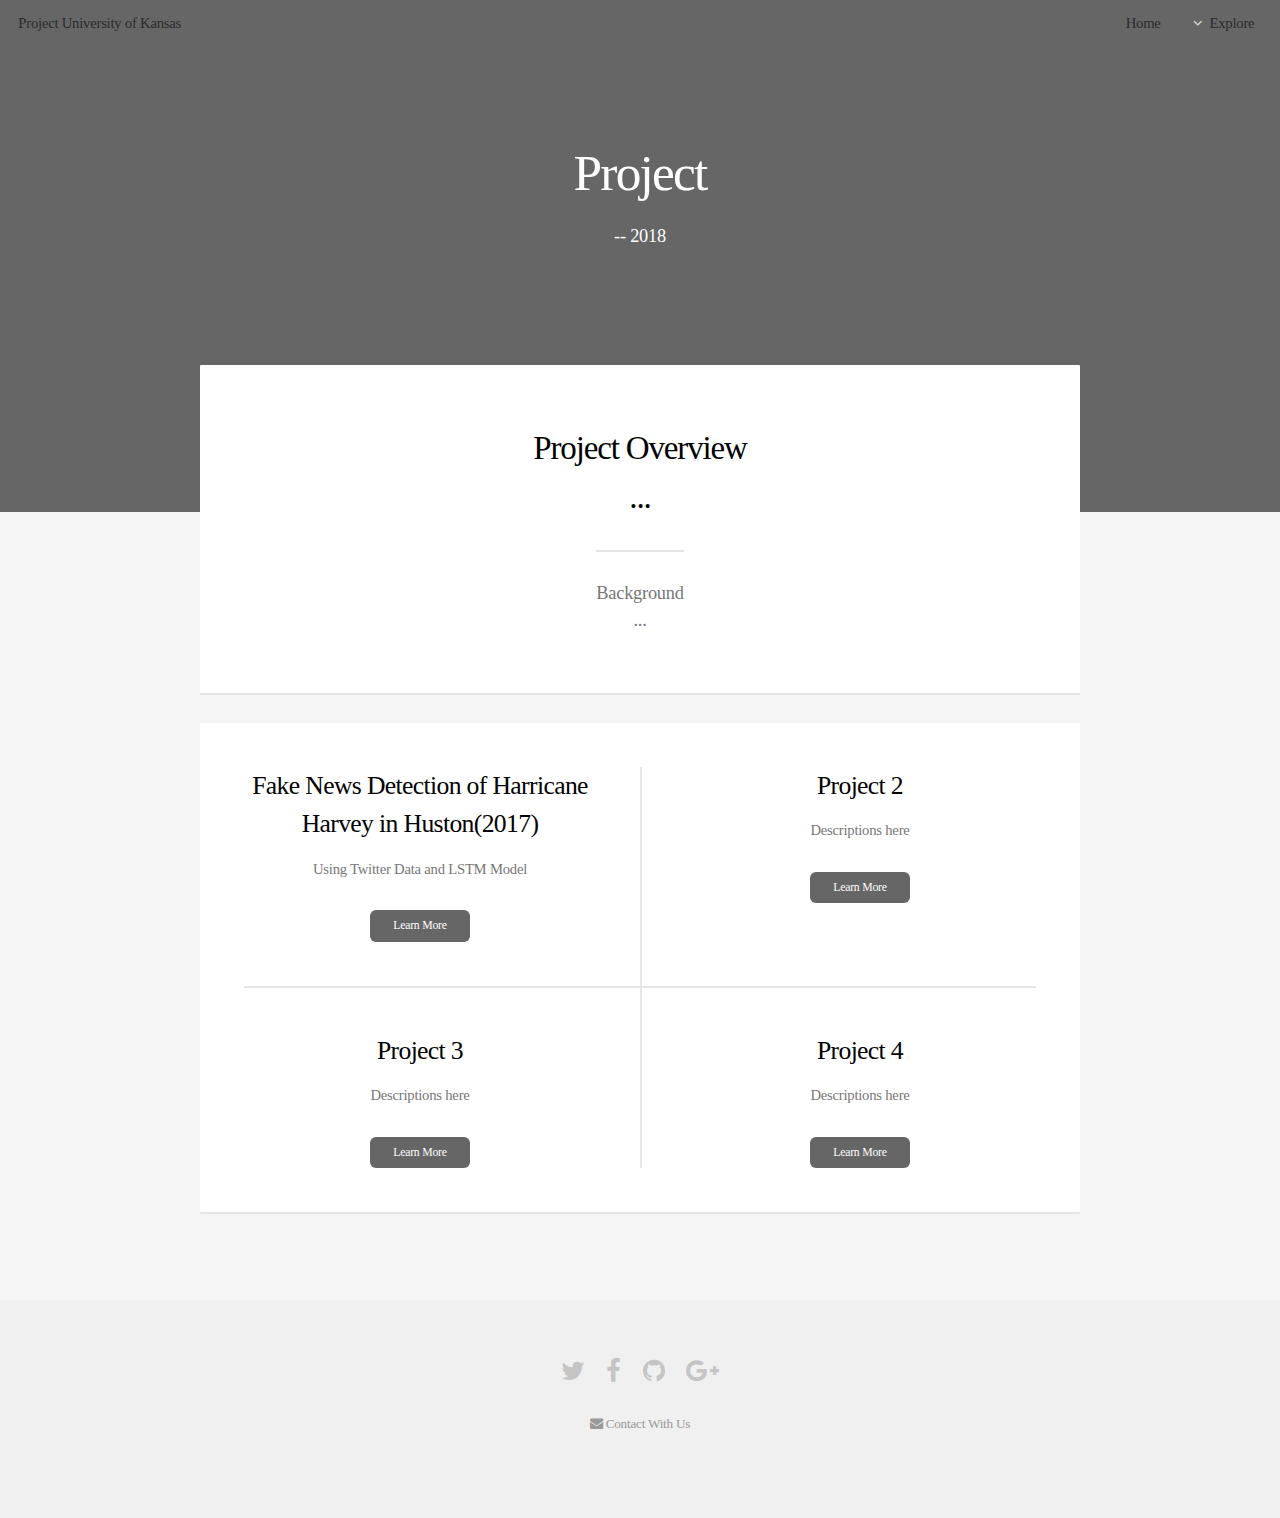
<file: index.html>
<!DOCTYPE HTML>
<!--
	Alpha by HTML5 UP
	html5up.net | @ajlkn
	Free for personal and commercial use under the CCA 3.0 license (html5up.net/license)
-->
<html>
	<head>
		<title>Project Name</title>
		<meta charset="utf-8" />
		<meta name="viewport" content="width=device-width, initial-scale=1, user-scalable=no" />
		<link rel="stylesheet" href="assets/css/main.css" />
		<link rel="icon" href="images/TabIcon.png">
	</head>
	<body class="landing is-preload">
		<div id="page-wrapper">

			<!-- Header -->
				<header id="header" class="alt">
					<h1><a href="index.html">Project</a> University of Kansas</h1>
					<nav id="nav">
						<ul>
							<li><a href="index.html">Home</a></li>
							<li>
								<a href="#" class="icon fa-angle-down">Explore</a>
								<ul>
									<li><a href="index.html">Home</a></li>
									<li><a href="Pages/Data.html">Data</a></li>
									<li><a href="Pages/AbtUs.html">About US</a></li>
									<li>
										<a href="#">Projects</a>
										<ul>
											<li><a href="Pages/FakeNews.html">Fake News Detection</a></li>
											<li><a href="#">Project Two</a></li>
											<li><a href="#">Project Three</a></li>
											<li><a href="#">Project Four</a></li>
										</ul>
									</li>
								</ul>
							</li>
						</ul>
					</nav>
				</header>

			<!-- Banner -->
				<section id="banner">
					<h2>Project</h2>
					<p> -- 2018</p>
					<!--<ul class="actions special"></ul>-->
				</section>

			<!-- Main -->
				<section id="main" class="container">

					<section class="box special">
						<header class="major">
							<h2>Project Overview
							<br />
							...</h2>
							<p>Background<br />
							...</p>
						</header>
					</section>
					<section>
						<!--<style>.embed-container {position: relative; padding-bottom: 80%; height: 0; max-width: 100%;} .embed-container iframe, .embed-container object, .embed-container iframe{position: absolute; top: 0; left: 0; width: 100%; height: 100%;} small{position: absolute; z-index: 40; bottom: 0; margin-bottom: -15px;}</style><div class="embed-container"><iframe width="500" height="400" frameborder="0" scrolling="no" marginheight="0" marginwidth="0" title="Cri" src="//www.arcgis.com/apps/Embed/index.html?webmap=6cce108037834f2d8ea3fc476d182678&extent=-94.3896,28.8616,-88.3471,31.9732&zoom=true&previewImage=false&scale=true&disable_scroll=true&theme=light"></iframe></div>-->
					</section>

					<section class="box special features">
						<div class="features-row">
							<section>
								<!--<a href="Pages/Data.html" class="icon major fa-bolt accent2"><span class="label"></span></a>-->
								<h3>Fake News Detection of Harricane Harvey in Huston(2017)</h3>
								<p>Using Twitter Data and LSTM Model</p>
								<ul class="actions special">
									<li><a href="Pages/FakeNews.html" class="button small">Learn More</a></li>
								</ul>
							</section>
							<section>
								<!--<span class="icon major fa-area-chart accent3"></span>-->
								<h3>Project 2</h3>
								<p>Descriptions here</p>
								<ul class="actions special">
									<li><a href="#" class="button small">Learn More</a></li>
								</ul>
							</section>
						</div>
						<div class="features-row">
							<section>
								<!--<span class="icon major fa-cloud accent4"></span>-->
								<h3>Project 3</h3>
								<p>Descriptions here</p>
								<ul class="actions special">
									<li><a href="#" class="button small">Learn More</a></li>
								</ul>
							</section>
							<section>
								<!--<span class="icon major fa-lock accent5"></span>-->
								<h3>Project 4</h3>
								<p>Descriptions here</p>
								<ul class="actions special">
									<li><a href="#" class="button small">Learn More</a></li>
								</ul>
							</section>
						</div>
					</section>


				</section>


			<!-- Footer -->
				<footer id="footer">
					<ul class="icons">
						<li><a href="#" class="icon fa-twitter"><span class="label">Twitter</span></a></li>
						<li><a href="#" class="icon fa-facebook"><span class="label">Facebook</span></a></li>
						<li><a href="#" class="icon fa-github"><span class="label">Github</span></a></li>
						<li><a href="#" class="icon fa-google-plus"><span class="label">Google+</span></a></li>

					</ul>
					<ul class="copyright">
						<li><a href="mailto:Project@gmail.com" class="icon fa-envelope"> Contact With Us</a></li>
					</ul>
				</footer>

		</div>

		<!-- Scripts -->
			<script src="assets/js/jquery.min.js"></script>
			<script src="assets/js/jquery.dropotron.min.js"></script>
			<script src="assets/js/jquery.scrollex.min.js"></script>
			<script src="assets/js/browser.min.js"></script>
			<script src="assets/js/breakpoints.min.js"></script>
			<script src="assets/js/util.js"></script>
			<script src="assets/js/main.js"></script>

	</body>
</html>
</file>
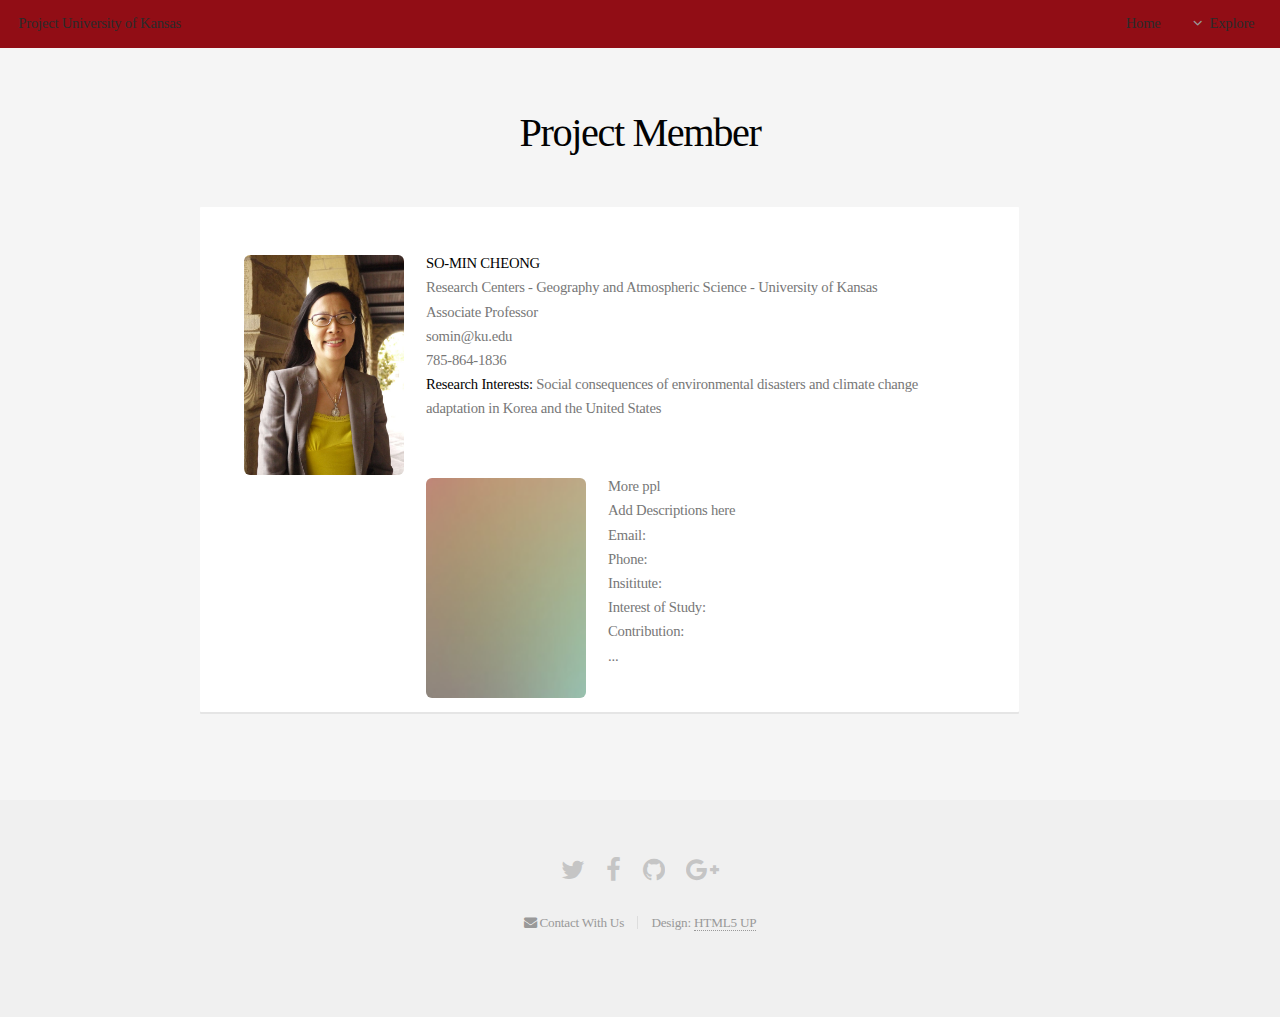
<file: Pages/AbtUs.html>
<!DOCTYPE HTML>
<!--
	Alpha by HTML5 UP
	html5up.net | @ajlkn
	Free for personal and commercial use under the CCA 3.0 license (html5up.net/license)
-->
<html>
	<head>
		<title>About Us</title>
		<meta charset="utf-8" />
		<meta name="viewport" content="width=device-width, initial-scale=1, user-scalable=no" />
		<link rel="stylesheet" href="../assets/css/main.css" />
		<link rel="icon" href="../images/TabIcon.png">

	</head>
	<body class="is-preload">
		<div id="page-wrapper">

			<!-- Header -->
				<header id="header">
					<h1><a href="../index.html">Project</a> University of Kansas</h1>
					<nav id="nav">
						<ul>
							<li><a href="../index.html">Home</a></li>
							<li>
								<a href="#" class="icon fa-angle-down">Explore</a>
								<ul>
									<li><a href="generic.html">Generic</a></li>
									<li><a href="contact.html">Contact</a></li>
									<li><a href="elements.html">Elements</a></li>
									<li>
										<a href="#">Submenu</a>
										<ul>
											<li><a href="#">Option One</a></li>
											<li><a href="#">Option Two</a></li>
											<li><a href="#">Option Three</a></li>
											<li><a href="#">Option Four</a></li>
										</ul>
									</li>
								</ul>
							</li>
						</ul>
					</nav>
				</header>

			<!-- Main -->
				<section id="main" class="container">
					<header>
						<h2>Project Member</h2>
					</header>
					<div class="row">


							<!-- Text -->


					<div class="row">
						<div class="col-12">

							<!-- Table -->

						</div>
					</div>
					<div class="row">
						<div class="col-12">

							<!-- Buttons -->

						</div>
					</div>
					<div class="row">
						<div class="col-12">

							<!-- Form -->


						</div>
					</div>
					<div class="row">
						<div class="col-12">

							<!-- Image -->

							<section class="box">

								<p><span class="image left"><img src="../images/So-Min_Cheong.jpg" width="160" height="220" alt="" /></span><b>SO-MIN CHEONG</b><br />
										Research Centers - Geography and Atmospheric Science - University of Kansas<br />
										Associate Professor<br />
										somin@ku.edu<br />
										785-864-1836<br />
										<strong>Research Interests:</strong> Social consequences of environmental disasters and climate change adaptation in Korea and the United States
									</p><br />
								<p><span class="image left"><img src="../images/pic05.jpg" width="160" height="220" alt="" /></span>More ppl<br />
								Add Descriptions here<br/>
									Email:<br/>
								Phone:<br/>
									Insititute:<br/>
									Interest of Study:<br/>
									Contribution:<br/>
									...<br/>

								</p>
							</section>

						</div>
					</div>
				</section>

			<!-- Footer -->
				<footer id="footer">
					<ul class="icons">
						<li><a href="#" class="icon fa-twitter"><span class="label">Twitter</span></a></li>
						<li><a href="#" class="icon fa-facebook"><span class="label">Facebook</span></a></li>
						<li><a href="#" class="icon fa-github"><span class="label">Github</span></a></li>
						<li><a href="#" class="icon fa-google-plus"><span class="label">Google+</span></a></li>

					</ul>
					<ul class="copyright">
						<li><a href="mailto:Project@gmail.com" class="icon fa-envelope"> Contact With Us</a></li><li>Design: <a href="http://html5up.net">HTML5 UP</a></li>
					</ul>
				</footer>

		</div>

		<!-- Scripts -->
			<script src="../assets/js/jquery.min.js"></script>
			<script src="../assets/js/jquery.dropotron.min.js"></script>
			<script src="../assets/js/jquery.scrollex.min.js"></script>
			<script src="../assets/js/browser.min.js"></script>
			<script src="../assets/js/breakpoints.min.js"></script>
			<script src="../assets/js/util.js"></script>
			<script src="../assets/js/main.js"></script>

	</body>
</html>
</file>
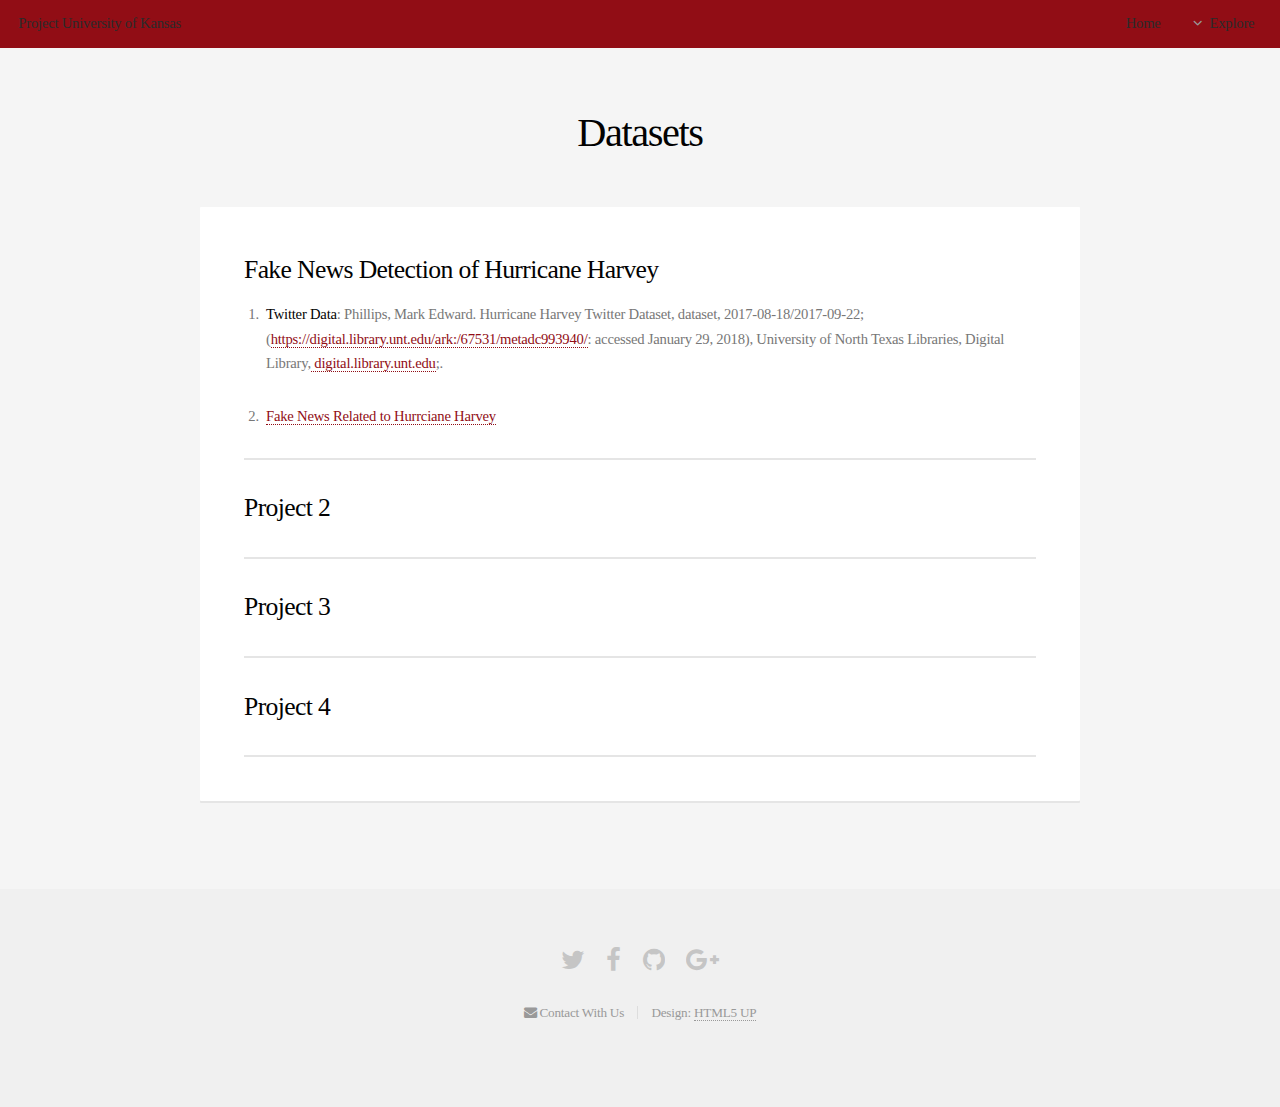
<file: Pages/Data.html>
<!DOCTYPE HTML>
<!--
	Alpha by HTML5 UP
	html5up.net | @ajlkn
	Free for personal and commercial use under the CCA 3.0 license (html5up.net/license)
-->
<html>
	<head>
		<title>Data - </title>
		<meta charset="utf-8" />
		<meta name="viewport" content="width=device-width, initial-scale=1, user-scalable=no" />
		<link rel="stylesheet" href="../assets/css/main.css" />
		<link rel="icon" href="../images/TabIcon.png">
	</head>
	<body class="is-preload">
		<div id="page-wrapper">

			<!-- Header -->
				<header id="header">
					<h1><a href="../index.html">Project</a> University of Kansas</h1>
					<nav id="nav">
						<ul>
							<li><a href="../index.html">Home</a></li>
							<li>
								<a href="#" class="icon fa-angle-down">Explore</a>
								<ul>
									<li><a href="../index.html">Home</a></li>
									<li><a href="Data.html">Data</a></li>
									<li><a href="AbtUs.html">About US</a></li>
									<li>
										<a href="#">Projects</a>
										<ul>
											<li><a href="FakeNews.html">Fake News Detection</a></li>
											<li><a href="#">Project Two</a></li>
											<li><a href="#">Project Three</a></li>
											<li><a href="#">Project Four</a></li>
										</ul>
									</li>
								</ul>
							</li>
						</ul>
					</nav>
				</header>

			<!-- Main -->
				<section id="main" class="container">
					<header>
						<h2>Datasets</h2>
					</header>
					<div class="row">
						<div class="col-12">

							<!-- Text -->
								<section class="box">

									<h3>Fake News Detection of Hurricane Harvey</h3>
									<ol>
										<li><p><b>Twitter Data</b>: Phillips, Mark Edward. Hurricane Harvey Twitter Dataset, dataset, 2017-08-18/2017-09-22; (<a href="https://digital.library.unt.edu/ark:/67531/metadc993940/">https://digital.library.unt.edu/ark:/67531/metadc993940/</a>: accessed January 29, 2018), University of North Texas Libraries, Digital Library,<a href="https://digital.library.unt.edu/"> digital.library.unt.edu</a>;.</p></li>
										<li><p><a href="https://drive.google.com/file/d/1szwAP8ItGNXWr5oo7ewZ8WnB5rSiiazW/view?usp=sharing"> Fake News Related to Hurrciane Harvey</a></p></li>
									</ol>

									<hr />

									<header>
										<h3>Project 2</h3>
									</header>
									<hr />

									<header>
										<h3>Project 3</h3>
									</header>

									<hr />

									<h3>Project 4</h3>

									<hr />


								</section>

						</div>
					</div>

					<div class="row">
						<div class="col-12">

							<!-- Table -->

						</div>
					</div>
					<div class="row">
						<div class="col-12">

							<!-- Buttons -->

						</div>
					</div>
					<div class="row">
						<div class="col-12">

							<!-- Form -->


						</div>
					</div>
					<div class="row">
						<div class="col-12">

							<!-- Image -->


						</div>
					</div>
				</section>

			<!-- Footer -->
				<footer id="footer">
					<ul class="icons">
						<li><a href="#" class="icon fa-twitter"><span class="label">Twitter</span></a></li>
						<li><a href="#" class="icon fa-facebook"><span class="label">Facebook</span></a></li>
						<li><a href="#" class="icon fa-github"><span class="label">Github</span></a></li>
						<li><a href="#" class="icon fa-google-plus"><span class="label">Google+</span></a></li>
					</ul>
					<ul class="copyright">
						<li><a href="mailto:Project@gmail.com" class="icon fa-envelope"> Contact With Us</a></li><li>Design: <a href="http://html5up.net">HTML5 UP</a></li>
					</ul>
				</footer>

		</div>

		<!-- Scripts -->
			<script src="../assets/js/jquery.min.js"></script>
			<script src="../assets/js/jquery.dropotron.min.js"></script>
			<script src="../assets/js/jquery.scrollex.min.js"></script>
			<script src="../assets/js/browser.min.js"></script>
			<script src="../assets/js/breakpoints.min.js"></script>
			<script src="../assets/js/util.js"></script>
			<script src="../assets/js/main.js"></script>

	</body>
</html>
</file>
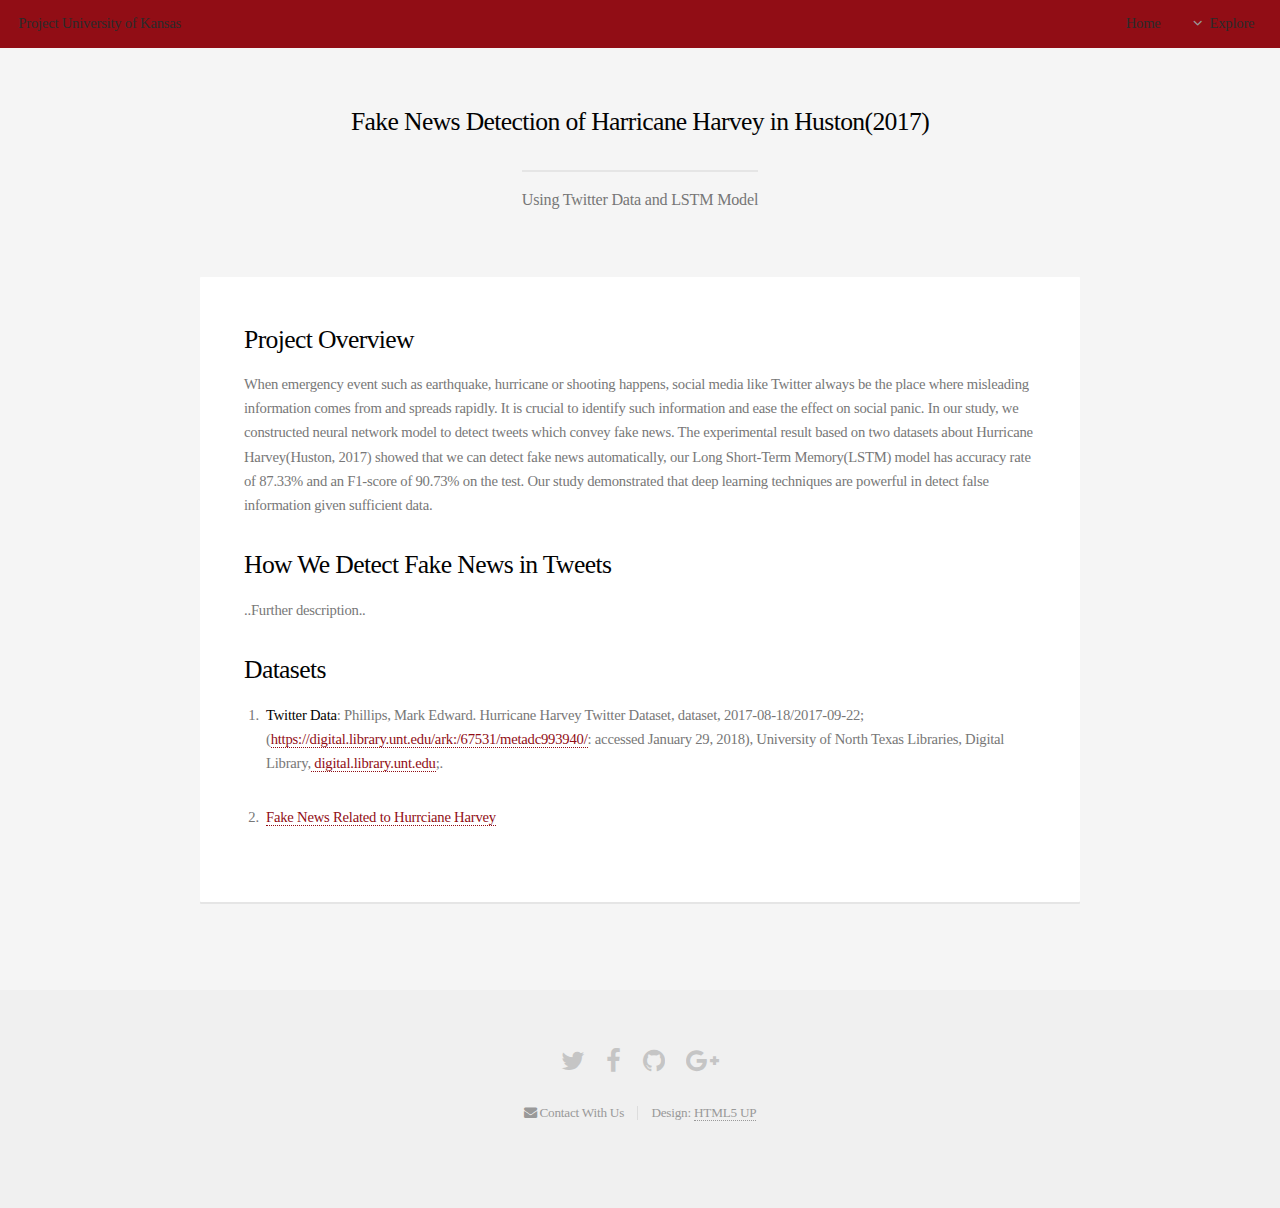
<file: Pages/FakeNews.html>
<!DOCTYPE HTML>
<!--
	Alpha by HTML5 UP
	html5up.net | @ajlkn
	Free for personal and commercial use under the CCA 3.0 license (html5up.net/license)
-->
<html>
	<head>
		<title>Fake News Detection</title>
		<meta charset="utf-8" />
		<meta name="viewport" content="width=device-width, initial-scale=1, user-scalable=no" />
		<link rel="stylesheet" href="../assets/css/main.css" />
		<link rel="icon" href="../images/TabIcon.png">

	</head>
	<body class="is-preload">
		<div id="page-wrapper">

			<!-- Header -->
				<header id="header">
					<h1><a href="../index.html">Project</a> University of Kansas</h1>
					<nav id="nav">
						<ul>
							<li><a href="../index.html">Home</a></li>
							<li>
								<a href="#" class="icon fa-angle-down">Explore</a>
								<ul>
									<li><a href="index.html">Home</a></li>
									<li><a href="Data.html">Data</a></li>
									<li><a href="AbtUs.html">About US</a></li>
									<li>
										<a href="#">Projects</a>
										<ul>
											<li><a href="FakeNews.html">Fake News Detection</a></li>
											<li><a href="#">Project Two</a></li>
											<li><a href="#">Project Three</a></li>
											<li><a href="#">Project Four</a></li>
										</ul>
									</li>
								</ul>
							</li>
						</ul>
					</nav>
				</header>

			<!-- Main -->
				<section id="main" class="container">
					<header>
						<h3>Fake News Detection of Harricane Harvey in Huston(2017)</h3>
						<p>Using Twitter Data and LSTM Model</p>
					</header>
					<div class="box">
						<!--/<span class="image featured"><img src="images/pic01.jpg" alt="" /></span>-->

						<h3>Project Overview</h3>
						<p>When emergency event such as earthquake, hurricane or shooting happens, social media like Twitter always be the place where misleading information comes from and spreads rapidly. It is crucial to identify such information and ease the effect on social panic. In our study, we constructed neural network model to detect tweets which convey fake news. The experimental result based on two datasets about Hurricane Harvey(Huston, 2017) showed that we can detect fake news automatically, our Long Short-Term Memory(LSTM) model has accuracy rate of 87.33% and an F1-score of 90.73% on the test. Our study demonstrated that deep learning techniques are powerful in detect false information given sufficient data.</p>

						<div class="row">
							<div class="row-6 row-12-mobilep">
								<h3>How We Detect Fake News in Tweets</h3>
								<p>..Further description..</p>
							</div>
							<div class="row-6 row-12-mobilep">
								<h3>Datasets</h3>

								<ol>
										<li><p><b>Twitter Data</b>: Phillips, Mark Edward. Hurricane Harvey Twitter Dataset, dataset, 2017-08-18/2017-09-22; (<a href="https://digital.library.unt.edu/ark:/67531/metadc993940/">https://digital.library.unt.edu/ark:/67531/metadc993940/</a>: accessed January 29, 2018), University of North Texas Libraries, Digital Library,<a href="https://digital.library.unt.edu/"> digital.library.unt.edu</a>;.</p></li>
										<li><p><a href="https://drive.google.com/file/d/1szwAP8ItGNXWr5oo7ewZ8WnB5rSiiazW/view?usp=sharing"> Fake News Related to Hurrciane Harvey</a></p></li>
									</ol>

							</div>
						</div>
					</div>
				</section>

			<!-- Footer -->
				<footer id="footer">
					<ul class="icons">
						<li><a href="#" class="icon fa-twitter"><span class="label">Twitter</span></a></li>
						<li><a href="#" class="icon fa-facebook"><span class="label">Facebook</span></a></li>
						<li><a href="#" class="icon fa-github"><span class="label">Github</span></a></li>
						<li><a href="#" class="icon fa-google-plus"><span class="label">Google+</span></a></li>

					</ul>
					<ul class="copyright">
						<li><a href="mailto:Project@gmail.com" class="icon fa-envelope"> Contact With Us</a></li><li>Design: <a href="http://html5up.net">HTML5 UP</a></li>
					</ul>
				</footer>

		</div>

		<!-- Scripts -->
			<script src="../assets/js/jquery.min.js"></script>
			<script src="../assets/js/jquery.dropotron.min.js"></script>
			<script src="../assets/js/jquery.scrollex.min.js"></script>
			<script src="../assets/js/browser.min.js"></script>
			<script src="../assets/js/breakpoints.min.js"></script>
			<script src="../assets/js/util.js"></script>
			<script src="../assets/js/main.js"></script>


	</body>
</html>
</file>
<file: assets/css/main.css>
@import url("font-awesome.min.css");
@import url("https://fonts.googleapis.com/css?family=Source+Sans+Pro:300,400,300italic,400italic");

/*
	Alpha by HTML5 UP
	html5up.net | @ajlkn
	Free for personal and commercial use under the CCA 3.0 license (html5up.net/license)
*/

/* Reset */

/* Based on meyerweb.com/eric/tools/css/reset (v2.0 | 20110126 | License: public domain) */

	html, body, div, span, applet, object,
	iframe, h1, h2, h3, h4, h5, h6, p, blockquote,
	pre, a, abbr, acronym, address, big, cite,
	code, del, dfn, em, img, ins, kbd, q, s, samp,
	small, strike, strong, sub, sup, tt, var, b,
	u, i, center, dl, dt, dd, ol, ul, li, fieldset,
	form, label, legend, table, caption, tbody,
	tfoot, thead, tr, th, td, article, aside,
	canvas, details, embed, figure, figcaption,
	footer, header, hgroup, menu, nav, output, ruby,
	section, summary, time, mark, audio, video {
		margin: 0;
		padding: 0;
		border: 0;
		font-size: 100%;
		font: inherit;
		vertical-align: baseline;
	}

	article, aside, details, figcaption, figure,
	footer, header, hgroup, menu, nav, section {
		display: block;
	}

	body {
		line-height: 1;
	}

	ol, ul {
		list-style: none;
	}

	blockquote, q {
		quotes: none;
	}

		blockquote:before, blockquote:after, q:before, q:after {
			content: '';
			content: none;
		}

	table {
		border-collapse: collapse;
		border-spacing: 0;
	}

	body {
		-webkit-text-size-adjust: none;
	}

	mark {
		background-color: transparent;
		color: inherit;
	}

	input::-moz-focus-inner {
		border: 0;
		padding: 0;
	}

	input, select, textarea {
		-moz-appearance: none;
		-webkit-appearance: none;
		-ms-appearance: none;
		appearance: none;
	}

/* Basic */

	@-ms-viewport {
		width: device-width;
	}

	body {
		-ms-overflow-style: scrollbar;
	}

	@media screen and (max-width: 480px) {

		html, body {
			min-width: 320px;
		}

	}

	html {
		box-sizing: border-box;
	}

	*, *:before, *:after {
		box-sizing: inherit;
	}

	body {
		background: #f5f5f5;
	}

	body, input, select, textarea {
		color: #777;
		font-family: Serif, "Source Sans Pro", sans-serif;
		font-size: 16pt;
		font-weight: 300;
		line-height: 1.65em;
		letter-spacing: -0.015em;
	}

	a {
		-moz-transition: color 0.2s ease-in-out, border-bottom-color 0.2s ease-in-out;
		-webkit-transition: color 0.2s ease-in-out, border-bottom-color 0.2s ease-in-out;
		-ms-transition: color 0.2s ease-in-out, border-bottom-color 0.2s ease-in-out;
		transition: color 0.2s ease-in-out, border-bottom-color 0.2s ease-in-out;
		border-bottom: dotted 1px;
		color: #910d15;
		text-decoration: none;
	}

		a:hover {
			border-bottom-color: transparent;
		}

	strong, b {
		color: #020202;
		font-weight: 400;
	}

	em, i {
		font-style: italic;
	}

	p {
		margin: 0 0 2em 0;
	}

	h1, h2, h3, h4, h5, h6 {
		color: #020202;
		font-weight: 300;
		line-height: 1em;
		margin: 0 0 0.5em 0;
	}

		h1 a, h2 a, h3 a, h4 a, h5 a, h6 a {
			color: inherit;
			text-decoration: none;
		}

	h2 {
		font-size: 2.25em;
		line-height: 1.5em;
		letter-spacing: -0.035em;
	}

	h3 {
		font-size: 1.75em;
		line-height: 1.5em;
		letter-spacing: -0.025em;
	}

	h4 {
		font-size: 1.1em;
		line-height: 1.5em;
		letter-spacing: 0;
	}

	h5 {
		font-size: 0.9em;
		line-height: 1.5em;
		letter-spacing: 0;
	}

	h6 {
		font-size: 0.7em;
		line-height: 1.5em;
		letter-spacing: 0;
	}

	sub {
		font-size: 0.8em;
		position: relative;
		top: 0.5em;
	}

	sup {
		font-size: 0.8em;
		position: relative;
		top: -0.5em;
	}

	hr {
		border: 0;
		border-bottom: solid 2px #e5e5e5;
		margin: 2em 0;
	}

		hr.major {
			margin: 3em 0;
		}

	blockquote {
		border-left: solid 4px #e5e5e5;
		font-style: italic;
		margin: 0 0 2em 0;
		padding: 0.5em 0 0.5em 2em;
	}

	pre {
		-webkit-overflow-scrolling: touch;
		background: #f8f8f8;
		border-radius: 6px;
		border: solid 1px #e5e5e5;
		font-family: monospace;
		font-size: 0.9em;
		line-height: 1.75em;
		margin: 0 0 2em 0;
		overflow-x: auto;
		padding: 1em 1.5em;
	}

	code {
		background: #f8f8f8;
		border-radius: 6px;
		border: solid 1px #e5e5e5;
		font-family: monospace;
		font-size: 0.9em;
		margin: 0 0.25em;
		padding: 0.25em 0.65em;
	}

	.align-left {
		text-align: left;
	}

	.align-center {
		text-align: center;
	}

	.align-right {
		text-align: right;
	}

/* Row */

	.row {
		display: flex;
		flex-wrap: wrap;
		box-sizing: border-box;
		align-items: stretch;
	}

		.row > * {
			box-sizing: border-box;
		}

		.row.gtr-uniform > * > :last-child {
			margin-bottom: 0;
		}

		.row.aln-left {
			justify-content: flex-start;
		}

		.row.aln-center {
			justify-content: center;
		}

		.row.aln-right {
			justify-content: flex-end;
		}

		.row.aln-top {
			align-items: flex-start;
		}

		.row.aln-middle {
			align-items: center;
		}

		.row.aln-bottom {
			align-items: flex-end;
		}

		.row > .imp {
			order: -1;
		}

		.row > .col-1 {
			width: 8.3333333333%;
		}

		.row > .off-1 {
			margin-left: 8.3333333333%;
		}

		.row > .col-2 {
			width: 16.6666666667%;
		}

		.row > .off-2 {
			margin-left: 16.6666666667%;
		}

		.row > .col-3 {
			width: 25%;
		}

		.row > .off-3 {
			margin-left: 25%;
		}

		.row > .col-4 {
			width: 33.3333333333%;
		}

		.row > .off-4 {
			margin-left: 33.3333333333%;
		}

		.row > .col-5 {
			width: 41.6666666667%;
		}

		.row > .off-5 {
			margin-left: 41.6666666667%;
		}

		.row > .col-6 {
			width: 50%;
		}

		.row > .off-6 {
			margin-left: 50%;
		}

		.row > .col-7 {
			width: 58.3333333333%;
		}

		.row > .off-7 {
			margin-left: 58.3333333333%;
		}

		.row > .col-8 {
			width: 66.6666666667%;
		}

		.row > .off-8 {
			margin-left: 66.6666666667%;
		}

		.row > .col-9 {
			width: 75%;
		}

		.row > .off-9 {
			margin-left: 75%;
		}

		.row > .col-10 {
			width: 83.3333333333%;
		}

		.row > .off-10 {
			margin-left: 83.3333333333%;
		}

		.row > .col-11 {
			width: 91.6666666667%;
		}

		.row > .off-11 {
			margin-left: 91.6666666667%;
		}

		.row > .col-12 {
			width: 100%;
		}

		.row > .off-12 {
			margin-left: 100%;
		}

		.row.gtr-0 {
			margin-top: 0;
			margin-left: 0em;
		}

			.row.gtr-0 > * {
				padding: 0 0 0 0em;
			}

			.row.gtr-0.gtr-uniform {
				margin-top: 0em;
			}

				.row.gtr-0.gtr-uniform > * {
					padding-top: 0em;
				}

		.row.gtr-25 {
			margin-top: 0;
			margin-left: -0.5em;
		}

			.row.gtr-25 > * {
				padding: 0 0 0 0.5em;
			}

			.row.gtr-25.gtr-uniform {
				margin-top: -0.5em;
			}

				.row.gtr-25.gtr-uniform > * {
					padding-top: 0.5em;
				}

		.row.gtr-50 {
			margin-top: 0;
			margin-left: -1em;
		}

			.row.gtr-50 > * {
				padding: 0 0 0 1em;
			}

			.row.gtr-50.gtr-uniform {
				margin-top: -1em;
			}

				.row.gtr-50.gtr-uniform > * {
					padding-top: 1em;
				}

		.row {
			margin-top: 0;
			margin-left: -2em;
		}

			.row > * {
				padding: 0 0 0 2em;
			}

			.row.gtr-uniform {
				margin-top: -2em;
			}

				.row.gtr-uniform > * {
					padding-top: 2em;
				}

		.row.gtr-150 {
			margin-top: 0;
			margin-left: -3em;
		}

			.row.gtr-150 > * {
				padding: 0 0 0 3em;
			}

			.row.gtr-150.gtr-uniform {
				margin-top: -3em;
			}

				.row.gtr-150.gtr-uniform > * {
					padding-top: 3em;
				}

		.row.gtr-200 {
			margin-top: 0;
			margin-left: -4em;
		}

			.row.gtr-200 > * {
				padding: 0 0 0 4em;
			}

			.row.gtr-200.gtr-uniform {
				margin-top: -4em;
			}

				.row.gtr-200.gtr-uniform > * {
					padding-top: 4em;
				}

		@media screen and (max-width: 1680px) {

			.row {
				display: flex;
				flex-wrap: wrap;
				box-sizing: border-box;
				align-items: stretch;
			}

				.row > * {
					box-sizing: border-box;
				}

				.row.gtr-uniform > * > :last-child {
					margin-bottom: 0;
				}

				.row.aln-left {
					justify-content: flex-start;
				}

				.row.aln-center {
					justify-content: center;
				}

				.row.aln-right {
					justify-content: flex-end;
				}

				.row.aln-top {
					align-items: flex-start;
				}

				.row.aln-middle {
					align-items: center;
				}

				.row.aln-bottom {
					align-items: flex-end;
				}

				.row > .imp-wide {
					order: -1;
				}

				.row > .col-1-wide {
					width: 8.3333333333%;
				}

				.row > .off-1-wide {
					margin-left: 8.3333333333%;
				}

				.row > .col-2-wide {
					width: 16.6666666667%;
				}

				.row > .off-2-wide {
					margin-left: 16.6666666667%;
				}

				.row > .col-3-wide {
					width: 25%;
				}

				.row > .off-3-wide {
					margin-left: 25%;
				}

				.row > .col-4-wide {
					width: 33.3333333333%;
				}

				.row > .off-4-wide {
					margin-left: 33.3333333333%;
				}

				.row > .col-5-wide {
					width: 41.6666666667%;
				}

				.row > .off-5-wide {
					margin-left: 41.6666666667%;
				}

				.row > .col-6-wide {
					width: 50%;
				}

				.row > .off-6-wide {
					margin-left: 50%;
				}

				.row > .col-7-wide {
					width: 58.3333333333%;
				}

				.row > .off-7-wide {
					margin-left: 58.3333333333%;
				}

				.row > .col-8-wide {
					width: 66.6666666667%;
				}

				.row > .off-8-wide {
					margin-left: 66.6666666667%;
				}

				.row > .col-9-wide {
					width: 75%;
				}

				.row > .off-9-wide {
					margin-left: 75%;
				}

				.row > .col-10-wide {
					width: 83.3333333333%;
				}

				.row > .off-10-wide {
					margin-left: 83.3333333333%;
				}

				.row > .col-11-wide {
					width: 91.6666666667%;
				}

				.row > .off-11-wide {
					margin-left: 91.6666666667%;
				}

				.row > .col-12-wide {
					width: 100%;
				}

				.row > .off-12-wide {
					margin-left: 100%;
				}

				.row.gtr-0 {
					margin-top: 0;
					margin-left: 0em;
				}

					.row.gtr-0 > * {
						padding: 0 0 0 0em;
					}

					.row.gtr-0.gtr-uniform {
						margin-top: 0em;
					}

						.row.gtr-0.gtr-uniform > * {
							padding-top: 0em;
						}

				.row.gtr-25 {
					margin-top: 0;
					margin-left: -0.5em;
				}

					.row.gtr-25 > * {
						padding: 0 0 0 0.5em;
					}

					.row.gtr-25.gtr-uniform {
						margin-top: -0.5em;
					}

						.row.gtr-25.gtr-uniform > * {
							padding-top: 0.5em;
						}

				.row.gtr-50 {
					margin-top: 0;
					margin-left: -1em;
				}

					.row.gtr-50 > * {
						padding: 0 0 0 1em;
					}

					.row.gtr-50.gtr-uniform {
						margin-top: -1em;
					}

						.row.gtr-50.gtr-uniform > * {
							padding-top: 1em;
						}

				.row {
					margin-top: 0;
					margin-left: -2em;
				}

					.row > * {
						padding: 0 0 0 2em;
					}

					.row.gtr-uniform {
						margin-top: -2em;
					}

						.row.gtr-uniform > * {
							padding-top: 2em;
						}

				.row.gtr-150 {
					margin-top: 0;
					margin-left: -3em;
				}

					.row.gtr-150 > * {
						padding: 0 0 0 3em;
					}

					.row.gtr-150.gtr-uniform {
						margin-top: -3em;
					}

						.row.gtr-150.gtr-uniform > * {
							padding-top: 3em;
						}

				.row.gtr-200 {
					margin-top: 0;
					margin-left: -4em;
				}

					.row.gtr-200 > * {
						padding: 0 0 0 4em;
					}

					.row.gtr-200.gtr-uniform {
						margin-top: -4em;
					}

						.row.gtr-200.gtr-uniform > * {
							padding-top: 4em;
						}

		}

		@media screen and (max-width: 1280px) {

			.row {
				display: flex;
				flex-wrap: wrap;
				box-sizing: border-box;
				align-items: stretch;
			}

				.row > * {
					box-sizing: border-box;
				}

				.row.gtr-uniform > * > :last-child {
					margin-bottom: 0;
				}

				.row.aln-left {
					justify-content: flex-start;
				}

				.row.aln-center {
					justify-content: center;
				}

				.row.aln-right {
					justify-content: flex-end;
				}

				.row.aln-top {
					align-items: flex-start;
				}

				.row.aln-middle {
					align-items: center;
				}

				.row.aln-bottom {
					align-items: flex-end;
				}

				.row > .imp-normal {
					order: -1;
				}

				.row > .col-1-normal {
					width: 8.3333333333%;
				}

				.row > .off-1-normal {
					margin-left: 8.3333333333%;
				}

				.row > .col-2-normal {
					width: 16.6666666667%;
				}

				.row > .off-2-normal {
					margin-left: 16.6666666667%;
				}

				.row > .col-3-normal {
					width: 25%;
				}

				.row > .off-3-normal {
					margin-left: 25%;
				}

				.row > .col-4-normal {
					width: 33.3333333333%;
				}

				.row > .off-4-normal {
					margin-left: 33.3333333333%;
				}

				.row > .col-5-normal {
					width: 41.6666666667%;
				}

				.row > .off-5-normal {
					margin-left: 41.6666666667%;
				}

				.row > .col-6-normal {
					width: 50%;
				}

				.row > .off-6-normal {
					margin-left: 50%;
				}

				.row > .col-7-normal {
					width: 58.3333333333%;
				}

				.row > .off-7-normal {
					margin-left: 58.3333333333%;
				}

				.row > .col-8-normal {
					width: 66.6666666667%;
				}

				.row > .off-8-normal {
					margin-left: 66.6666666667%;
				}

				.row > .col-9-normal {
					width: 75%;
				}

				.row > .off-9-normal {
					margin-left: 75%;
				}

				.row > .col-10-normal {
					width: 83.3333333333%;
				}

				.row > .off-10-normal {
					margin-left: 83.3333333333%;
				}

				.row > .col-11-normal {
					width: 91.6666666667%;
				}

				.row > .off-11-normal {
					margin-left: 91.6666666667%;
				}

				.row > .col-12-normal {
					width: 100%;
				}

				.row > .off-12-normal {
					margin-left: 100%;
				}

				.row.gtr-0 {
					margin-top: 0;
					margin-left: 0em;
				}

					.row.gtr-0 > * {
						padding: 0 0 0 0em;
					}

					.row.gtr-0.gtr-uniform {
						margin-top: 0em;
					}

						.row.gtr-0.gtr-uniform > * {
							padding-top: 0em;
						}

				.row.gtr-25 {
					margin-top: 0;
					margin-left: -0.5em;
				}

					.row.gtr-25 > * {
						padding: 0 0 0 0.5em;
					}

					.row.gtr-25.gtr-uniform {
						margin-top: -0.5em;
					}

						.row.gtr-25.gtr-uniform > * {
							padding-top: 0.5em;
						}

				.row.gtr-50 {
					margin-top: 0;
					margin-left: -1em;
				}

					.row.gtr-50 > * {
						padding: 0 0 0 1em;
					}

					.row.gtr-50.gtr-uniform {
						margin-top: -1em;
					}

						.row.gtr-50.gtr-uniform > * {
							padding-top: 1em;
						}

				.row {
					margin-top: 0;
					margin-left: -2em;
				}

					.row > * {
						padding: 0 0 0 2em;
					}

					.row.gtr-uniform {
						margin-top: -2em;
					}

						.row.gtr-uniform > * {
							padding-top: 2em;
						}

				.row.gtr-150 {
					margin-top: 0;
					margin-left: -3em;
				}

					.row.gtr-150 > * {
						padding: 0 0 0 3em;
					}

					.row.gtr-150.gtr-uniform {
						margin-top: -3em;
					}

						.row.gtr-150.gtr-uniform > * {
							padding-top: 3em;
						}

				.row.gtr-200 {
					margin-top: 0;
					margin-left: -4em;
				}

					.row.gtr-200 > * {
						padding: 0 0 0 4em;
					}

					.row.gtr-200.gtr-uniform {
						margin-top: -4em;
					}

						.row.gtr-200.gtr-uniform > * {
							padding-top: 4em;
						}

		}

		@media screen and (max-width: 980px) {

			.row {
				display: flex;
				flex-wrap: wrap;
				box-sizing: border-box;
				align-items: stretch;
			}

				.row > * {
					box-sizing: border-box;
				}

				.row.gtr-uniform > * > :last-child {
					margin-bottom: 0;
				}

				.row.aln-left {
					justify-content: flex-start;
				}

				.row.aln-center {
					justify-content: center;
				}

				.row.aln-right {
					justify-content: flex-end;
				}

				.row.aln-top {
					align-items: flex-start;
				}

				.row.aln-middle {
					align-items: center;
				}

				.row.aln-bottom {
					align-items: flex-end;
				}

				.row > .imp-narrow {
					order: -1;
				}

				.row > .col-1-narrow {
					width: 8.3333333333%;
				}

				.row > .off-1-narrow {
					margin-left: 8.3333333333%;
				}

				.row > .col-2-narrow {
					width: 16.6666666667%;
				}

				.row > .off-2-narrow {
					margin-left: 16.6666666667%;
				}

				.row > .col-3-narrow {
					width: 25%;
				}

				.row > .off-3-narrow {
					margin-left: 25%;
				}

				.row > .col-4-narrow {
					width: 33.3333333333%;
				}

				.row > .off-4-narrow {
					margin-left: 33.3333333333%;
				}

				.row > .col-5-narrow {
					width: 41.6666666667%;
				}

				.row > .off-5-narrow {
					margin-left: 41.6666666667%;
				}

				.row > .col-6-narrow {
					width: 50%;
				}

				.row > .off-6-narrow {
					margin-left: 50%;
				}

				.row > .col-7-narrow {
					width: 58.3333333333%;
				}

				.row > .off-7-narrow {
					margin-left: 58.3333333333%;
				}

				.row > .col-8-narrow {
					width: 66.6666666667%;
				}

				.row > .off-8-narrow {
					margin-left: 66.6666666667%;
				}

				.row > .col-9-narrow {
					width: 75%;
				}

				.row > .off-9-narrow {
					margin-left: 75%;
				}

				.row > .col-10-narrow {
					width: 83.3333333333%;
				}

				.row > .off-10-narrow {
					margin-left: 83.3333333333%;
				}

				.row > .col-11-narrow {
					width: 91.6666666667%;
				}

				.row > .off-11-narrow {
					margin-left: 91.6666666667%;
				}

				.row > .col-12-narrow {
					width: 100%;
				}

				.row > .off-12-narrow {
					margin-left: 100%;
				}

				.row.gtr-0 {
					margin-top: 0;
					margin-left: 0em;
				}

					.row.gtr-0 > * {
						padding: 0 0 0 0em;
					}

					.row.gtr-0.gtr-uniform {
						margin-top: 0em;
					}

						.row.gtr-0.gtr-uniform > * {
							padding-top: 0em;
						}

				.row.gtr-25 {
					margin-top: 0;
					margin-left: -0.5em;
				}

					.row.gtr-25 > * {
						padding: 0 0 0 0.5em;
					}

					.row.gtr-25.gtr-uniform {
						margin-top: -0.5em;
					}

						.row.gtr-25.gtr-uniform > * {
							padding-top: 0.5em;
						}

				.row.gtr-50 {
					margin-top: 0;
					margin-left: -1em;
				}

					.row.gtr-50 > * {
						padding: 0 0 0 1em;
					}

					.row.gtr-50.gtr-uniform {
						margin-top: -1em;
					}

						.row.gtr-50.gtr-uniform > * {
							padding-top: 1em;
						}

				.row {
					margin-top: 0;
					margin-left: -2em;
				}

					.row > * {
						padding: 0 0 0 2em;
					}

					.row.gtr-uniform {
						margin-top: -2em;
					}

						.row.gtr-uniform > * {
							padding-top: 2em;
						}

				.row.gtr-150 {
					margin-top: 0;
					margin-left: -3em;
				}

					.row.gtr-150 > * {
						padding: 0 0 0 3em;
					}

					.row.gtr-150.gtr-uniform {
						margin-top: -3em;
					}

						.row.gtr-150.gtr-uniform > * {
							padding-top: 3em;
						}

				.row.gtr-200 {
					margin-top: 0;
					margin-left: -4em;
				}

					.row.gtr-200 > * {
						padding: 0 0 0 4em;
					}

					.row.gtr-200.gtr-uniform {
						margin-top: -4em;
					}

						.row.gtr-200.gtr-uniform > * {
							padding-top: 4em;
						}

		}

		@media screen and (max-width: 840px) {

			.row {
				display: flex;
				flex-wrap: wrap;
				box-sizing: border-box;
				align-items: stretch;
			}

				.row > * {
					box-sizing: border-box;
				}

				.row.gtr-uniform > * > :last-child {
					margin-bottom: 0;
				}

				.row.aln-left {
					justify-content: flex-start;
				}

				.row.aln-center {
					justify-content: center;
				}

				.row.aln-right {
					justify-content: flex-end;
				}

				.row.aln-top {
					align-items: flex-start;
				}

				.row.aln-middle {
					align-items: center;
				}

				.row.aln-bottom {
					align-items: flex-end;
				}

				.row > .imp-narrower {
					order: -1;
				}

				.row > .col-1-narrower {
					width: 8.3333333333%;
				}

				.row > .off-1-narrower {
					margin-left: 8.3333333333%;
				}

				.row > .col-2-narrower {
					width: 16.6666666667%;
				}

				.row > .off-2-narrower {
					margin-left: 16.6666666667%;
				}

				.row > .col-3-narrower {
					width: 25%;
				}

				.row > .off-3-narrower {
					margin-left: 25%;
				}

				.row > .col-4-narrower {
					width: 33.3333333333%;
				}

				.row > .off-4-narrower {
					margin-left: 33.3333333333%;
				}

				.row > .col-5-narrower {
					width: 41.6666666667%;
				}

				.row > .off-5-narrower {
					margin-left: 41.6666666667%;
				}

				.row > .col-6-narrower {
					width: 50%;
				}

				.row > .off-6-narrower {
					margin-left: 50%;
				}

				.row > .col-7-narrower {
					width: 58.3333333333%;
				}

				.row > .off-7-narrower {
					margin-left: 58.3333333333%;
				}

				.row > .col-8-narrower {
					width: 66.6666666667%;
				}

				.row > .off-8-narrower {
					margin-left: 66.6666666667%;
				}

				.row > .col-9-narrower {
					width: 75%;
				}

				.row > .off-9-narrower {
					margin-left: 75%;
				}

				.row > .col-10-narrower {
					width: 83.3333333333%;
				}

				.row > .off-10-narrower {
					margin-left: 83.3333333333%;
				}

				.row > .col-11-narrower {
					width: 91.6666666667%;
				}

				.row > .off-11-narrower {
					margin-left: 91.6666666667%;
				}

				.row > .col-12-narrower {
					width: 100%;
				}

				.row > .off-12-narrower {
					margin-left: 100%;
				}

				.row.gtr-0 {
					margin-top: 0;
					margin-left: 0em;
				}

					.row.gtr-0 > * {
						padding: 0 0 0 0em;
					}

					.row.gtr-0.gtr-uniform {
						margin-top: 0em;
					}

						.row.gtr-0.gtr-uniform > * {
							padding-top: 0em;
						}

				.row.gtr-25 {
					margin-top: 0;
					margin-left: -0.5em;
				}

					.row.gtr-25 > * {
						padding: 0 0 0 0.5em;
					}

					.row.gtr-25.gtr-uniform {
						margin-top: -0.5em;
					}

						.row.gtr-25.gtr-uniform > * {
							padding-top: 0.5em;
						}

				.row.gtr-50 {
					margin-top: 0;
					margin-left: -1em;
				}

					.row.gtr-50 > * {
						padding: 0 0 0 1em;
					}

					.row.gtr-50.gtr-uniform {
						margin-top: -1em;
					}

						.row.gtr-50.gtr-uniform > * {
							padding-top: 1em;
						}

				.row {
					margin-top: 0;
					margin-left: -2em;
				}

					.row > * {
						padding: 0 0 0 2em;
					}

					.row.gtr-uniform {
						margin-top: -2em;
					}

						.row.gtr-uniform > * {
							padding-top: 2em;
						}

				.row.gtr-150 {
					margin-top: 0;
					margin-left: -3em;
				}

					.row.gtr-150 > * {
						padding: 0 0 0 3em;
					}

					.row.gtr-150.gtr-uniform {
						margin-top: -3em;
					}

						.row.gtr-150.gtr-uniform > * {
							padding-top: 3em;
						}

				.row.gtr-200 {
					margin-top: 0;
					margin-left: -4em;
				}

					.row.gtr-200 > * {
						padding: 0 0 0 4em;
					}

					.row.gtr-200.gtr-uniform {
						margin-top: -4em;
					}

						.row.gtr-200.gtr-uniform > * {
							padding-top: 4em;
						}

		}

		@media screen and (max-width: 736px) {

			.row {
				display: flex;
				flex-wrap: wrap;
				box-sizing: border-box;
				align-items: stretch;
			}

				.row > * {
					box-sizing: border-box;
				}

				.row.gtr-uniform > * > :last-child {
					margin-bottom: 0;
				}

				.row.aln-left {
					justify-content: flex-start;
				}

				.row.aln-center {
					justify-content: center;
				}

				.row.aln-right {
					justify-content: flex-end;
				}

				.row.aln-top {
					align-items: flex-start;
				}

				.row.aln-middle {
					align-items: center;
				}

				.row.aln-bottom {
					align-items: flex-end;
				}

				.row > .imp-mobile {
					order: -1;
				}

				.row > .col-1-mobile {
					width: 8.3333333333%;
				}

				.row > .off-1-mobile {
					margin-left: 8.3333333333%;
				}

				.row > .col-2-mobile {
					width: 16.6666666667%;
				}

				.row > .off-2-mobile {
					margin-left: 16.6666666667%;
				}

				.row > .col-3-mobile {
					width: 25%;
				}

				.row > .off-3-mobile {
					margin-left: 25%;
				}

				.row > .col-4-mobile {
					width: 33.3333333333%;
				}

				.row > .off-4-mobile {
					margin-left: 33.3333333333%;
				}

				.row > .col-5-mobile {
					width: 41.6666666667%;
				}

				.row > .off-5-mobile {
					margin-left: 41.6666666667%;
				}

				.row > .col-6-mobile {
					width: 50%;
				}

				.row > .off-6-mobile {
					margin-left: 50%;
				}

				.row > .col-7-mobile {
					width: 58.3333333333%;
				}

				.row > .off-7-mobile {
					margin-left: 58.3333333333%;
				}

				.row > .col-8-mobile {
					width: 66.6666666667%;
				}

				.row > .off-8-mobile {
					margin-left: 66.6666666667%;
				}

				.row > .col-9-mobile {
					width: 75%;
				}

				.row > .off-9-mobile {
					margin-left: 75%;
				}

				.row > .col-10-mobile {
					width: 83.3333333333%;
				}

				.row > .off-10-mobile {
					margin-left: 83.3333333333%;
				}

				.row > .col-11-mobile {
					width: 91.6666666667%;
				}

				.row > .off-11-mobile {
					margin-left: 91.6666666667%;
				}

				.row > .col-12-mobile {
					width: 100%;
				}

				.row > .off-12-mobile {
					margin-left: 100%;
				}

				.row.gtr-0 {
					margin-top: 0;
					margin-left: 0em;
				}

					.row.gtr-0 > * {
						padding: 0 0 0 0em;
					}

					.row.gtr-0.gtr-uniform {
						margin-top: 0em;
					}

						.row.gtr-0.gtr-uniform > * {
							padding-top: 0em;
						}

				.row.gtr-25 {
					margin-top: 0;
					margin-left: -0.5em;
				}

					.row.gtr-25 > * {
						padding: 0 0 0 0.5em;
					}

					.row.gtr-25.gtr-uniform {
						margin-top: -0.5em;
					}

						.row.gtr-25.gtr-uniform > * {
							padding-top: 0.5em;
						}

				.row.gtr-50 {
					margin-top: 0;
					margin-left: -1em;
				}

					.row.gtr-50 > * {
						padding: 0 0 0 1em;
					}

					.row.gtr-50.gtr-uniform {
						margin-top: -1em;
					}

						.row.gtr-50.gtr-uniform > * {
							padding-top: 1em;
						}

				.row {
					margin-top: 0;
					margin-left: -2em;
				}

					.row > * {
						padding: 0 0 0 2em;
					}

					.row.gtr-uniform {
						margin-top: -2em;
					}

						.row.gtr-uniform > * {
							padding-top: 2em;
						}

				.row.gtr-150 {
					margin-top: 0;
					margin-left: -3em;
				}

					.row.gtr-150 > * {
						padding: 0 0 0 3em;
					}

					.row.gtr-150.gtr-uniform {
						margin-top: -3em;
					}

						.row.gtr-150.gtr-uniform > * {
							padding-top: 3em;
						}

				.row.gtr-200 {
					margin-top: 0;
					margin-left: -4em;
				}

					.row.gtr-200 > * {
						padding: 0 0 0 4em;
					}

					.row.gtr-200.gtr-uniform {
						margin-top: -4em;
					}

						.row.gtr-200.gtr-uniform > * {
							padding-top: 4em;
						}

		}

		@media screen and (max-width: 480px) {

			.row {
				display: flex;
				flex-wrap: wrap;
				box-sizing: border-box;
				align-items: stretch;
			}

				.row > * {
					box-sizing: border-box;
				}

				.row.gtr-uniform > * > :last-child {
					margin-bottom: 0;
				}

				.row.aln-left {
					justify-content: flex-start;
				}

				.row.aln-center {
					justify-content: center;
				}

				.row.aln-right {
					justify-content: flex-end;
				}

				.row.aln-top {
					align-items: flex-start;
				}

				.row.aln-middle {
					align-items: center;
				}

				.row.aln-bottom {
					align-items: flex-end;
				}

				.row > .imp-mobilep {
					order: -1;
				}

				.row > .col-1-mobilep {
					width: 8.3333333333%;
				}

				.row > .off-1-mobilep {
					margin-left: 8.3333333333%;
				}

				.row > .col-2-mobilep {
					width: 16.6666666667%;
				}

				.row > .off-2-mobilep {
					margin-left: 16.6666666667%;
				}

				.row > .col-3-mobilep {
					width: 25%;
				}

				.row > .off-3-mobilep {
					margin-left: 25%;
				}

				.row > .col-4-mobilep {
					width: 33.3333333333%;
				}

				.row > .off-4-mobilep {
					margin-left: 33.3333333333%;
				}

				.row > .col-5-mobilep {
					width: 41.6666666667%;
				}

				.row > .off-5-mobilep {
					margin-left: 41.6666666667%;
				}

				.row > .col-6-mobilep {
					width: 50%;
				}

				.row > .off-6-mobilep {
					margin-left: 50%;
				}

				.row > .col-7-mobilep {
					width: 58.3333333333%;
				}

				.row > .off-7-mobilep {
					margin-left: 58.3333333333%;
				}

				.row > .col-8-mobilep {
					width: 66.6666666667%;
				}

				.row > .off-8-mobilep {
					margin-left: 66.6666666667%;
				}

				.row > .col-9-mobilep {
					width: 75%;
				}

				.row > .off-9-mobilep {
					margin-left: 75%;
				}

				.row > .col-10-mobilep {
					width: 83.3333333333%;
				}

				.row > .off-10-mobilep {
					margin-left: 83.3333333333%;
				}

				.row > .col-11-mobilep {
					width: 91.6666666667%;
				}

				.row > .off-11-mobilep {
					margin-left: 91.6666666667%;
				}

				.row > .col-12-mobilep {
					width: 100%;
				}

				.row > .off-12-mobilep {
					margin-left: 100%;
				}

				.row.gtr-0 {
					margin-top: 0;
					margin-left: 0em;
				}

					.row.gtr-0 > * {
						padding: 0 0 0 0em;
					}

					.row.gtr-0.gtr-uniform {
						margin-top: 0em;
					}

						.row.gtr-0.gtr-uniform > * {
							padding-top: 0em;
						}

				.row.gtr-25 {
					margin-top: 0;
					margin-left: -0.5em;
				}

					.row.gtr-25 > * {
						padding: 0 0 0 0.5em;
					}

					.row.gtr-25.gtr-uniform {
						margin-top: -0.5em;
					}

						.row.gtr-25.gtr-uniform > * {
							padding-top: 0.5em;
						}

				.row.gtr-50 {
					margin-top: 0;
					margin-left: -1em;
				}

					.row.gtr-50 > * {
						padding: 0 0 0 1em;
					}

					.row.gtr-50.gtr-uniform {
						margin-top: -1em;
					}

						.row.gtr-50.gtr-uniform > * {
							padding-top: 1em;
						}

				.row {
					margin-top: 0;
					margin-left: -2em;
				}

					.row > * {
						padding: 0 0 0 2em;
					}

					.row.gtr-uniform {
						margin-top: -2em;
					}

						.row.gtr-uniform > * {
							padding-top: 2em;
						}

				.row.gtr-150 {
					margin-top: 0;
					margin-left: -3em;
				}

					.row.gtr-150 > * {
						padding: 0 0 0 3em;
					}

					.row.gtr-150.gtr-uniform {
						margin-top: -3em;
					}

						.row.gtr-150.gtr-uniform > * {
							padding-top: 3em;
						}

				.row.gtr-200 {
					margin-top: 0;
					margin-left: -4em;
				}

					.row.gtr-200 > * {
						padding: 0 0 0 4em;
					}

					.row.gtr-200.gtr-uniform {
						margin-top: -4em;
					}

						.row.gtr-200.gtr-uniform > * {
							padding-top: 4em;
						}

		}

/* Container */

	.container {
		margin: 0 auto;
		max-width: calc(100% - 5em);
		width: 60em;
	}

		.container.xsmall {
			width: 15em;
		}

		.container.small {
			width: 30em;
		}

		.container.medium {
			width: 45em;
		}

		.container.large {
			width: 75em;
		}

		.container.xlarge {
			width: 90em;
		}

		.container.max {
			width: 100%;
		}

		@media screen and (max-width: 840px) {

			.container {
				width: 100% !important;
			}

		}

		@media screen and (max-width: 736px) {

			.container {
				max-width: 100%;
			}

		}

/* Section/Article */

	section.special, article.special {
		text-align: center;
	}

	header p {
		color: #999;
		position: relative;
		margin: 0 0 1.5em 0;
		font-style: italic;
	}

	header h2 + p {
		font-size: 1.25em;
		margin-top: -1em;
		line-height: 1.5em;
	}

	header h3 + p {
		font-size: 1.1em;
		margin-top: -0.85em;
		line-height: 1.5em;
	}

	header h4 + p,
	header h5 + p,
	header h6 + p {
		font-size: 0.8em;
		margin-top: -0.5em;
		line-height: 1.5em;
	}

	header.major {
		padding: 1em 0;
		text-align: center;
	}

		header.major h2 {
			margin: 0;
		}

		header.major p {
			display: inline-block;
			border-top: solid 2px #e5e5e5;
			color: #777;
			margin: 1.5em 0 0 0;
			padding: 1.5em 0 0 0;
			font-style: normal;
		}

/* Form */

	form {
		margin: 0 0 2em 0;
	}

	label {
		color: #020202;
		display: block;
		font-size: 0.9em;
		font-weight: 300;
		margin: 0 0 1em 0;
	}

	input[type="text"],
	input[type="password"],
	input[type="email"],
	select,
	textarea {
		-moz-appearance: none;
		-webkit-appearance: none;
		-ms-appearance: none;
		appearance: none;
		background-color: #f8f8f8;
		border-radius: 6px;
		border: solid 1px #e5e5e5;
		color: inherit;
		display: block;
		outline: 0;
		padding: 0 1em;
		text-decoration: none;
		width: 100%;
	}

		input[type="text"]:invalid,
		input[type="password"]:invalid,
		input[type="email"]:invalid,
		select:invalid,
		textarea:invalid {
			box-shadow: none;
		}

		input[type="text"]:focus,
		input[type="password"]:focus,
		input[type="email"]:focus,
		select:focus,
		textarea:focus {
			border-color: #910d15;
			box-shadow: 0 0 0 2px #910d15;
		}

	select {
		background-image: url("data:image/svg+xml;charset=utf8,%3Csvg xmlns='http://www.w3.org/2000/svg' width='40' height='40' preserveAspectRatio='none' viewBox='0 0 40 40'%3E%3Cpath d='M9.4,12.3l10.4,10.4l10.4-10.4c0.2-0.2,0.5-0.4,0.9-0.4c0.3,0,0.6,0.1,0.9,0.4l3.3,3.3c0.2,0.2,0.4,0.5,0.4,0.9 c0,0.4-0.1,0.6-0.4,0.9L20.7,31.9c-0.2,0.2-0.5,0.4-0.9,0.4c-0.3,0-0.6-0.1-0.9-0.4L4.3,17.3c-0.2-0.2-0.4-0.5-0.4-0.9 c0-0.4,0.1-0.6,0.4-0.9l3.3-3.3c0.2-0.2,0.5-0.4,0.9-0.4S9.1,12.1,9.4,12.3z' fill='%23e5e5e5' /%3E%3C/svg%3E");
		background-size: 1.25em;
		background-repeat: no-repeat;
		background-position: calc(100% - 1em) center;
		height: 3em;
		padding-right: 3em;
		text-overflow: ellipsis;
	}

		select option {
			color: #777;
			background-color: #f5f5f5;
		}

		select:focus::-ms-value {
			background-color: transparent;
		}

		select::-ms-expand {
			display: none;
		}

	input[type="text"],
	input[type="password"],
	input[type="email"],
	select {
		height: 3em;
	}

	textarea {
		padding: 0.75em 1em;
	}

	input[type="checkbox"],
	input[type="radio"] {
		-moz-appearance: none;
		-webkit-appearance: none;
		-ms-appearance: none;
		appearance: none;
		display: block;
		float: left;
		margin-right: -2em;
		opacity: 0;
		width: 1em;
		z-index: -1;
	}

		input[type="checkbox"] + label,
		input[type="radio"] + label {
			text-decoration: none;
			color: #777;
			cursor: pointer;
			display: inline-block;
			font-size: 1em;
			font-weight: 300;
			padding-left: 2.55em;
			padding-right: 0.75em;
			position: relative;
		}

			input[type="checkbox"] + label:before,
			input[type="radio"] + label:before {
				-moz-osx-font-smoothing: grayscale;
				-webkit-font-smoothing: antialiased;
				font-family: FontAwesome;
				font-style: normal;
				font-weight: normal;
				text-transform: none !important;
			}

			input[type="checkbox"] + label:before,
			input[type="radio"] + label:before {
				background: #f8f8f8;
				border-radius: 6px;
				border: solid 1px #e5e5e5;
				content: '';
				display: inline-block;
				height: 1.8em;
				left: 0;
				line-height: 1.725em;
				position: absolute;
				text-align: center;
				top: 0;
				width: 1.8em;
			}

		input[type="checkbox"]:checked + label:before,
		input[type="radio"]:checked + label:before {
			background: #666;
			border-color: #666;
			color: #ffffff;
			content: '\f00c';
		}

		input[type="checkbox"]:focus + label:before,
		input[type="radio"]:focus + label:before {
			border-color: #910d15;
			box-shadow: 0 0 0 1px #910d15;
		}

	input[type="checkbox"] + label:before {
		border-radius: 6px;
	}

	input[type="radio"] + label:before {
		border-radius: 100%;
	}

	::-webkit-input-placeholder {
		color: #999 !important;
		opacity: 1.0;
	}

	:-moz-placeholder {
		color: #999 !important;
		opacity: 1.0;
	}

	::-moz-placeholder {
		color: #999 !important;
		opacity: 1.0;
	}

	:-ms-input-placeholder {
		color: #999 !important;
		opacity: 1.0;
	}

/* Box */

	.box {
		background: #fff;
		border-radius: 1px;
		box-shadow: 0 2px 0 0 #e5e5e5;
		margin: 0 0 2em 0;
		padding: 3em;
	}

		.box > :last-child {
			margin-bottom: 0;
		}

		.box.alt {
			background: none !important;
			border-radius: 0 !important;
			box-shadow: none !important;
			margin: 0 0 2em 0;
			padding: 0 !important;
		}

		.box.features .features-row {
			border-top: solid 2px #e5e5e5;
			position: relative;
		}

			.box.features .features-row:after {
				clear: both;
				content: '';
				display: block;
			}

			.box.features .features-row section {
				float: left;
				padding: 3em;
				width: 50%;
			}

				.box.features .features-row section :last-child {
					margin-bottom: 0;
				}

				.box.features .features-row section:nth-child(2n) {
					padding-right: 0;
				}

					.box.features .features-row section:nth-child(2n):before {
						background: #e5e5e5;
						content: '';
						display: block;
						height: 100%;
						margin-left: -3em;
						position: absolute;
						top: 0;
						width: 2px;
					}

				.box.features .features-row section:nth-child(2n-1) {
					padding-left: 0;
				}

			.box.features .features-row:first-child {
				border-top: 0;
			}

				.box.features .features-row:first-child section {
					padding-top: 0;
				}

			.box.features .features-row:last-child {
				padding-bottom: 0;
			}

				.box.features .features-row:last-child section {
					padding-bottom: 0;
				}

		.box.special {
			text-align: center;
		}

		.box .image.featured {
			border-radius: 0;
			display: block;
			margin: 3em 0 3em -3em;
			position: relative;
			width: calc(100% + 6em);
		}

			.box .image.featured img {
				border-radius: 0;
				display: block;
				width: 100%;
			}

			.box .image.featured:first-child {
				border-radius: 6px 6px 0 0;
				margin-bottom: 3em;
				margin-top: -3em;
			}

				.box .image.featured:first-child img {
					border-radius: 6px 6px 0 0;
				}

			.box .image.featured:last-child {
				border-radius: 0 0 6px 6px;
				margin-bottom: -3em;
				margin-top: 3em;
			}

				.box .image.featured:last-child img {
					border-radius: 0 0 6px 6px;
				}

/* Icon */

	.icon {
		text-decoration: none;
		border-bottom: none;
		position: relative;
	}

		.icon:before {
			-moz-osx-font-smoothing: grayscale;
			-webkit-font-smoothing: antialiased;
			font-family: FontAwesome;
			font-style: normal;
			font-weight: normal;
			text-transform: none !important;
		}

		.icon > .label {
			display: none;
		}

		.icon.major {
			background: #666;
			border-radius: 100%;
			color: #ffffff;
			cursor: default;
			display: inline-block;
			height: 5.5em;
			line-height: 5.5em;
			margin: 0 0 2em 0;
			width: 5.5em;
		}

			.icon.major:before {
				font-size: 2.5em;
			}

			.icon.major.accent1 {
				background: #666;
				color: #ffffff;
			}

			.icon.major.accent2 {
				background: #910d15;
				color: #ffffff;
			}

			.icon.major.accent3 {
				background: #7fcdb8;
				color: #ffffff;
			}

			.icon.major.accent4 {
				background: #90b0ba;
				color: #ffffff;
			}

			.icon.major.accent5 {
				background: #e5cb95;
				color: #ffffff;
			}

/* Image */

	.image {
		border-radius: 6px;
		border: 0;
		display: inline-block;
		position: relative;
	}

		.image img {
			border-radius: 6px;
			display: block;
		}

		.image.left {
			float: left;
			padding: 0 1.5em 1em 0;
			top: 0.25em;
		}

		.image.right {
			float: right;
			padding: 0 0 1em 1.5em;
			top: 0.25em;
		}

		.image.fit {
			display: block;
			margin: 0 0 2em 0;
			width: 100%;
		}

			.image.fit img {
				display: block;
				width: 100%;
			}

/* List */

	ol {
		list-style: decimal;
		margin: 0 0 2em 0;
		padding-left: 1.25em;
	}

		ol li {
			padding-left: 0.25em;
		}

	ul {
		list-style: disc;
		margin: 0 0 2em 0;
		padding-left: 1em;
	}

		ul li {
			padding-left: 0.5em;
		}

		ul.alt {
			list-style: none;
			padding-left: 0;
		}

			ul.alt li {
				border-top: solid 1px #e5e5e5;
				padding: 0.5em 0;
			}

				ul.alt li:first-child {
					border-top: 0;
					padding-top: 0;
				}

		ul.icons {
			cursor: default;
			list-style: none;
			padding-left: 0;
		}

			ul.icons li {
				display: inline-block;
				padding: 0 1.25em 0 0;
			}

				ul.icons li:last-child {
					padding-right: 0;
				}

				ul.icons li .icon {
					color: inherit;
				}

					ul.icons li .icon:before {
						font-size: 1.75em;
					}

	dl {
		margin: 0 0 2em 0;
	}

/* Actions */

	ul.actions {
		display: -moz-flex;
		display: -webkit-flex;
		display: -ms-flex;
		display: flex;
		cursor: default;
		list-style: none;
		margin-left: -1em;
		padding-left: 0;
	}

		ul.actions li {
			padding: 0 0 0 1em;
			vertical-align: middle;
		}

		ul.actions.special {
			-moz-justify-content: center;
			-webkit-justify-content: center;
			-ms-justify-content: center;
			justify-content: center;
			width: 100%;
			margin-left: 0;
		}

			ul.actions.special li:first-child {
				padding-left: 0;
			}

		ul.actions.stacked {
			-moz-flex-direction: column;
			-webkit-flex-direction: column;
			-ms-flex-direction: column;
			flex-direction: column;
			margin-left: 0;
		}

			ul.actions.stacked li {
				padding: 1.3em 0 0 0;
			}

				ul.actions.stacked li:first-child {
					padding-top: 0;
				}

		ul.actions.fit {
			width: calc(100% + 1em);
		}

			ul.actions.fit li {
				-moz-flex-grow: 1;
				-webkit-flex-grow: 1;
				-ms-flex-grow: 1;
				flex-grow: 1;
				-moz-flex-shrink: 1;
				-webkit-flex-shrink: 1;
				-ms-flex-shrink: 1;
				flex-shrink: 1;
				width: 100%;
			}

				ul.actions.fit li > * {
					width: 100%;
				}

			ul.actions.fit.stacked {
				width: 100%;
			}

		@media screen and (max-width: 480px) {

			ul.actions:not(.fixed) {
				-moz-flex-direction: column;
				-webkit-flex-direction: column;
				-ms-flex-direction: column;
				flex-direction: column;
				margin-left: 0;
				width: 100% !important;
			}

				ul.actions:not(.fixed) li {
					-moz-flex-grow: 1;
					-webkit-flex-grow: 1;
					-ms-flex-grow: 1;
					flex-grow: 1;
					-moz-flex-shrink: 1;
					-webkit-flex-shrink: 1;
					-ms-flex-shrink: 1;
					flex-shrink: 1;
					padding: 1em 0 0 0;
					text-align: center;
					width: 100%;
				}

					ul.actions:not(.fixed) li > * {
						width: 100%;
					}

					ul.actions:not(.fixed) li:first-child {
						padding-top: 0;
					}

					ul.actions:not(.fixed) li input[type="submit"],
					ul.actions:not(.fixed) li input[type="reset"],
					ul.actions:not(.fixed) li input[type="button"],
					ul.actions:not(.fixed) li button,
					ul.actions:not(.fixed) li .button {
						width: 100%;
					}

						ul.actions:not(.fixed) li input[type="submit"].icon:before,
						ul.actions:not(.fixed) li input[type="reset"].icon:before,
						ul.actions:not(.fixed) li input[type="button"].icon:before,
						ul.actions:not(.fixed) li button.icon:before,
						ul.actions:not(.fixed) li .button.icon:before {
							margin-left: -0.5em;
						}

		}

/* Table */

	.table-wrapper {
		-webkit-overflow-scrolling: touch;
		overflow-x: auto;
	}

	table {
		margin: 0 0 2em 0;
		width: 100%;
	}

		table tbody tr {
			border: solid 1px #e5e5e5;
			border-left: 0;
			border-right: 0;
		}

			table tbody tr:nth-child(2n + 1) {
				background-color: #f8f8f8;
			}

		table td {
			padding: 0.75em 0.75em;
		}

		table th {
			color: #020202;
			font-size: 0.9em;
			font-weight: 300;
			padding: 0 0.75em 0.75em 0.75em;
			text-align: left;
		}

		table thead {
			border-bottom: solid 2px #e5e5e5;
		}

		table tfoot {
			border-top: solid 2px #e5e5e5;
		}

		table.alt {
			border-collapse: separate;
		}

			table.alt tbody tr td {
				border: solid 1px #e5e5e5;
				border-left-width: 0;
				border-top-width: 0;
			}

				table.alt tbody tr td:first-child {
					border-left-width: 1px;
				}

			table.alt tbody tr:first-child td {
				border-top-width: 1px;
			}

			table.alt thead {
				border-bottom: 0;
			}

			table.alt tfoot {
				border-top: 0;
			}

/* Button */

	input[type="submit"],
	input[type="reset"],
	input[type="button"],
	.button {
		-moz-appearance: none;
		-webkit-appearance: none;
		-ms-appearance: none;
		appearance: none;
		-moz-transition: background-color 0.2s ease-in-out, color 0.2s ease-in-out;
		-webkit-transition: background-color 0.2s ease-in-out, color 0.2s ease-in-out;
		-ms-transition: background-color 0.2s ease-in-out, color 0.2s ease-in-out;
		transition: background-color 0.2s ease-in-out, color 0.2s ease-in-out;
		background-color: #666;
		border-radius: 6px;
		border: 0;
		color: #ffffff;
		cursor: pointer;
		display: inline-block;
		font-weight: 400;
		height: 3em;
		line-height: 3em;
		padding: 0 2em;
		text-align: center;
		text-decoration: none;
		white-space: nowrap;
	}

		input[type="submit"]:hover,
		input[type="reset"]:hover,
		input[type="button"]:hover,
		.button:hover {
			background-color: #737373;
		}

		input[type="submit"]:active,
		input[type="reset"]:active,
		input[type="button"]:active,
		.button:active {
			background-color: #595959;
		}

		input[type="submit"].icon,
		input[type="reset"].icon,
		input[type="button"].icon,
		.button.icon {
			padding-left: 1.35em;
		}

			input[type="submit"].icon:before,
			input[type="reset"].icon:before,
			input[type="button"].icon:before,
			.button.icon:before {
				margin-right: 0.5em;
			}

		input[type="submit"].fit,
		input[type="reset"].fit,
		input[type="button"].fit,
		.button.fit {
			width: 100%;
		}

		input[type="submit"].small,
		input[type="reset"].small,
		input[type="button"].small,
		.button.small {
			font-size: 0.8em;
			height: 2.7em;
			line-height: 2.7em;
		}

		input[type="submit"].large,
		input[type="reset"].large,
		input[type="button"].large,
		.button.large {
			font-size: 1.25em;
			height: 2.7em;
			line-height: 2.7em;
		}

		input[type="submit"].alt,
		input[type="reset"].alt,
		input[type="button"].alt,
		.button.alt {
			background-color: transparent;
			box-shadow: inset 0 0 0 2px #e5e5e5;
			color: #777;
		}

			input[type="submit"].alt:hover,
			input[type="reset"].alt:hover,
			input[type="button"].alt:hover,
			.button.alt:hover {
				background-color: #f8f8f8;
			}

			input[type="submit"].alt:active,
			input[type="reset"].alt:active,
			input[type="button"].alt:active,
			.button.alt:active {
				background-color: #f0f0f0;
			}

			input[type="submit"].alt.icon:before,
			input[type="reset"].alt.icon:before,
			input[type="button"].alt.icon:before,
			.button.alt.icon:before {
				color: #999;
			}

		input[type="submit"].primary,
		input[type="reset"].primary,
		input[type="button"].primary,
		.button.primary {
			background-color: #910d15;
			color: #ffffff !important;
		}

			input[type="submit"].primary:hover,
			input[type="reset"].primary:hover,
			input[type="button"].primary:hover,
			.button.primary:hover {
				background-color: #ecaa96;
			}

			input[type="submit"].primary:active,
			input[type="reset"].primary:active,
			input[type="button"].primary:active,
			.button.primary:active {
				background-color: #e4886a;
			}

		input[type="submit"].disabled, input[type="submit"]:disabled,
		input[type="reset"].disabled,
		input[type="reset"]:disabled,
		input[type="button"].disabled,
		input[type="button"]:disabled,
		.button.disabled,
		.button:disabled {
			background-color: #777 !important;
			box-shadow: inset 0 -0.15em 0 0 rgba(0, 0, 0, 0.15);
			color: #f5f5f5 !important;
			cursor: default;
			opacity: 0.25;
		}

/* Header */

	#page-wrapper {
		padding-top: 3em;
	}

	body.landing #page-wrapper {
		padding-top: 0;
	}

	@-moz-keyframes reveal-header {
		0% {
			top: -5em;
		}

		100% {
			top: 0;
		}
	}

	@-webkit-keyframes reveal-header {
		0% {
			top: -5em;
		}

		100% {
			top: 0;
		}
	}

	@-ms-keyframes reveal-header {
		0% {
			top: -5em;
		}

		100% {
			top: 0;
		}
	}

	@keyframes reveal-header {
		0% {
			top: -5em;
		}

		100% {
			top: 0;
		}
	}

	#header {
		background: #910d15;
		color: #bbb;
		cursor: default;
		height: 3.25em;
		left: 0;
		line-height: 3.25em;
		position: fixed;
		top: 0;
		width: 100%;
		z-index: 10000;
	}

		#header h1 {
			color: #2b2b2b;
			height: inherit;
			left: 1.25em;
			line-height: inherit;
			margin: 0;
			padding: 0;
			position: absolute;
			top: 0;
		}

			#header h1 a {
				color: #2b2b2b;
				font-weight: 400;
				border: 0;
			}

		#header nav {
			height: inherit;
			line-height: inherit;
			position: absolute;
			right: 0.75em;
			top: 0;
			vertical-align: middle;
		}

			#header nav > ul {
				list-style: none;
				margin: 0;
				padding-left: 0;
			}

				#header nav > ul > li {
					display: inline-block;
					padding-left: 0;
				}

					#header nav > ul > li > ul {
						display: none;
					}

					#header nav > ul > li a {
						display: inline-block;
						height: 2em;
						line-height: 1.95em;
						padding: 0 1em;
						border-radius: 1px;
					}

					#header nav > ul > li a:not(.button) {
						color: #2b2b2b;
						display: inline-block;
						text-decoration: none;
						border: 0;
					}

						#header nav > ul > li a:not(.button).icon:before {
							color: #999;
							margin-right: 0.5em;
						}

					#header nav > ul > li:first-child {
						margin-left: 0;
					}

					#header nav > ul > li.active a:not(.button) {
						background-color: rgba(153, 153, 153, 0.25);
					}

					#header nav > ul > li .button {
						margin: 0 0 0 0.5em;
						position: relative;
					}

		#header input[type="submit"],
		#header input[type="reset"],
		#header input[type="button"],
		#header .button {
			background-color: transparent;
			box-shadow: inset 0 0 0 2px #999;
			color: #2b2b2b;
		}

			#header input[type="submit"]:hover,
			#header input[type="reset"]:hover,
			#header input[type="button"]:hover,
			#header .button:hover {
				background-color: rgba(153, 153, 153, 0.25);
			}

			#header input[type="submit"]:active,
			#header input[type="reset"]:active,
			#header input[type="button"]:active,
			#header .button:active {
				background-color: rgba(153, 153, 153, 0.5);
			}

		#header .container {
			position: relative;
		}

			#header .container h1 {
				left: 0;
			}

			#header .container nav {
				right: 0;
			}

		#header.reveal {
			-moz-animation: reveal-header 0.5s;
			-webkit-animation: reveal-header 0.5s;
			-ms-animation: reveal-header 0.5s;
			animation: reveal-header 0.5s;
		}

		#header.alt {
			-moz-animation: none;
			-webkit-animation: none;
			-ms-animation: none;
			animation: none;
			background: none;
			color: rgba(255, 255, 255, 0.75);
			position: absolute;
		}

			#header.alt nav > ul > li a:not(.button).icon:before {
				color: rgba(255, 255, 255, 0.75);
			}

			#header.alt nav > ul > li.active a:not(.button) {
				background-color: rgba(255, 255, 255, 0.2);
			}

			#header.alt input[type="submit"],
			#header.alt input[type="reset"],
			#header.alt input[type="button"],
			#header.alt .button {
				box-shadow: inset 0 0 0 2px rgba(255, 255, 255, 0.5);
			}

				#header.alt input[type="submit"]:hover,
				#header.alt input[type="reset"]:hover,
				#header.alt input[type="button"]:hover,
				#header.alt .button:hover {
					background-color: rgba(255, 255, 255, 0.1);
				}

				#header.alt input[type="submit"]:active,
				#header.alt input[type="reset"]:active,
				#header.alt input[type="button"]:active,
				#header.alt .button:active {
					background-color: rgba(255, 255, 255, 0.2);
				}

	.dropotron {
		background: #fff;
		border-radius: 6px;
		box-shadow: 0 2px 0 0 rgba(0, 0, 0, 0.065), inset 0 -1px 0 0 #fff, inset 0 0 0 1px rgba(229, 229, 229, 0.5);
		list-style: none;
		margin: calc(-0.5em + 1px) 0 0 1px;
		padding: 0.5em 0;
		width: 11em;
	}

		.dropotron li {
			padding: 0;
		}

			.dropotron li a, .dropotron li span {
				-moz-transition: none;
				-webkit-transition: none;
				-ms-transition: none;
				transition: none;
				border: 0;
				border-top: solid 1px #f2f2f2;
				color: inherit;
				display: block;
				padding: 0.15em 1em;
			}

			.dropotron li:first-child > a, .dropotron li:first-child > span {
				border-top: 0;
			}

			.dropotron li.active > a, .dropotron li.active > span, .dropotron li:hover > a, .dropotron li:hover > span {
				background: #910d15;
				color: #ffffff;
			}

		.dropotron.level-0 {
			font-size: 0.9em;
			margin: 1em 0 0 0;
		}

			.dropotron.level-0:before {
				-moz-transform: rotate(45deg);
				-webkit-transform: rotate(45deg);
				-ms-transform: rotate(45deg);
				transform: rotate(45deg);
				background: #fff;
				border: solid 1px rgba(229, 229, 229, 0.5);
				border-bottom: 0;
				border-right: 0;
				box-shadow: -0.25em -0.125em 0.125em 0 rgba(0, 0, 0, 0.015);
				content: '';
				display: block;
				height: 0.75em;
				position: absolute;
				right: 1.25em;
				top: -0.375em;
				width: 0.75em;
				z-index: 0;
			}

/* Banner */

	#banner {
		background-attachment: scroll,							fixed;
		background-color: #666;
		/*background-image: url("images/overlay.png"), url("../../images/banner.jpg");*/
		background-position: top left,						center center;
		background-repeat: repeat,	no-repeat;
		background-size: auto,	cover;
		color: #fff;
		padding: 12em 0 20em 0;
		text-align: center;
	}

		#banner :last-child {
			margin-bottom: 0;
		}

		#banner h2, #banner h3, #banner h4, #banner h5, #banner h6 {
			color: #fff;
		}

		#banner h2 {
			font-size: 3.5em;
			line-height: 1em;
			margin: 0 0 0.5em 0;
			padding: 0;
		}

		#banner p {
			font-size: 1.25em;
			margin-bottom: 1.75em;
		}

		#banner input[type="submit"],
		#banner input[type="reset"],
		#banner input[type="button"],
		#banner .button {
			background-color: transparent;
			box-shadow: inset 0 0 0 2px rgba(255, 255, 255, 0.5);
			color: #fff;
			min-width: 12em;
		}

			#banner input[type="submit"]:hover,
			#banner input[type="reset"]:hover,
			#banner input[type="button"]:hover,
			#banner .button:hover {
				background-color: rgba(255, 255, 255, 0.1);
			}

			#banner input[type="submit"]:active,
			#banner input[type="reset"]:active,
			#banner input[type="button"]:active,
			#banner .button:active {
				background-color: rgba(255, 255, 255, 0.2);
			}

			#banner input[type="submit"].primary,
			#banner input[type="reset"].primary,
			#banner input[type="button"].primary,
			#banner .button.primary {
				background: #fff;
				color: #666 !important;
			}

/* Main */

	#main {
		padding: 4em 0;
	}

		#main > header {
			text-align: center;
			margin: 0 0 3em 0;
		}

			#main > header h2 {
				font-size: 2.75em;
				margin: 0;
			}

			#main > header p {
				border-top: solid 2px #e5e5e5;
				color: #777;
				display: inline-block;
				font-style: normal;
				margin: 1em 0 0 0;
				padding: 1em 0 1.25em 0;
			}

	body.landing #main {
		margin-top: -14em;
	}

/* Footer */

	#footer {
		background: #f0f0f0;
		padding: 4em 0 6em 0;
		text-align: center;
	}

		#footer .icons a {
			-moz-transition: opacity 0.2s ease-in-out;
			-webkit-transition: opacity 0.2s ease-in-out;
			-ms-transition: opacity 0.2s ease-in-out;
			transition: opacity 0.2s ease-in-out;
			opacity: 0.35;
		}

			#footer .icons a:hover {
				opacity: 0.75;
			}

		#footer .copyright {
			color: #999;
			font-size: 0.9em;
			line-height: 1em;
			margin: 2em 0 0 0;
			padding: 0;
			text-align: center;
		}

			#footer .copyright a {
				color: inherit;
			}

			#footer .copyright li {
				border-left: solid 1px #dddddd;
				display: inline-block;
				list-style: none;
				margin-left: 1em;
				padding-left: 1em;
			}

				#footer .copyright li:first-child {
					border-left: 0;
					margin-left: 0;
					padding-left: 0;
				}

/* CTA */

	#cta {
		background: #910d15;
		color: #f9e6df;
		padding: 3.5em 0 4em 0;
		text-align: center;
	}

		#cta h2, #cta h3, #cta h4, #cta h5, #cta h6 {
			color: inherit;
		}

		#cta form {
			margin: 0 auto;
			max-width: 100%;
			width: 25em;
		}

		#cta input[type="submit"],
		#cta input[type="reset"],
		#cta input[type="button"],
		#cta .button {
			box-shadow: none;
			background: #fff;
			color: #910d15;
		}

		#cta input[type="text"],
		#cta input[type="password"],
		#cta input[type="email"],
		#cta select,
		#cta textarea {
			color: #ffffff;
			background: rgba(255, 255, 255, 0.15);
			border: 0;
		}

			#cta input[type="text"]:focus,
			#cta input[type="password"]:focus,
			#cta input[type="email"]:focus,
			#cta select:focus,
			#cta textarea:focus {
				box-shadow: inset 0 0 0 2px #fff;
			}

		#cta ::-webkit-input-placeholder {
			color: rgba(255, 255, 255, 0.75) !important;
		}

		#cta :-moz-placeholder {
			color: rgba(255, 255, 255, 0.75) !important;
		}

		#cta ::-moz-placeholder {
			color: rgba(255, 255, 255, 0.75) !important;
		}

		#cta :-ms-input-placeholder {
			color: rgba(255, 255, 255, 0.75) !important;
		}

		#cta .formerize-placeholder {
			color: rgba(255, 255, 255, 0.75) !important;
		}

/* Wide */

	@media screen and (max-width: 1680px) {

		/* Basic */

			body, input, select, textarea {
				font-size: 13pt;
			}

		/* Banner */

			#banner {
				padding: 10em 0 18em 0;
			}

	}

/* Normal */

	@media screen and (max-width: 1280px) {

		/* Basic */

			body, input, select, textarea {
				font-size: 11pt;
			}

		/* Header */

			.dropotron.level-0 {
				font-size: 1em;
			}

		/* Banner */

			#banner {
				background-attachment: scroll;
			}

				#banner h2 {
					font-size: 3.5em;
				}

	}

/* Narrow */

	@media screen and (max-width: 980px) {

		/* Basic */

			body, input, select, textarea {
				font-size: 11pt;
			}

	}

/* Narrower */

	#navPanel, #navButton {
		display: none;
	}

	@media screen and (max-width: 840px) {

		/* Basic */

			html, body {
				overflow-x: hidden;
			}

			body, input, select, textarea {
				font-size: 11pt;
			}

			h2 br, h3 br, h4 br, h5 br, h6 br {
				display: none;
			}

		/* Section/Article */

			header br {
				display: none;
			}

			header.major {
				padding: 0 4em;
			}

		/* Box */

			.box {
				padding: 3em 2em;
			}

				.box.features > section {
					padding: 3em 2em;
				}

				.box .image.featured {
					margin-left: -2em;
					width: calc(100% + 4em);
				}

					.box .image.featured:first-child {
						margin-bottom: 3em;
						margin-top: -3em;
					}

					.box .image.featured:last-child {
						margin-bottom: -3em;
						margin-top: 3em;
					}

		/* Header */

			#page-wrapper {
				padding-top: 0;
			}

			#header {
				display: none;
			}

		/* Banner */

		/* Nav */

			#page-wrapper {
				-moz-backface-visibility: hidden;
				-webkit-backface-visibility: hidden;
				-ms-backface-visibility: hidden;
				backface-visibility: hidden;
				-moz-transition: -moz-transform 0.5s ease;
				-webkit-transition: -webkit-transform 0.5s ease;
				-ms-transition: -ms-transform 0.5s ease;
				transition: transform 0.5s ease;
				padding-bottom: 1px;
			}

			#navButton {
				-moz-backface-visibility: hidden;
				-webkit-backface-visibility: hidden;
				-ms-backface-visibility: hidden;
				backface-visibility: hidden;
				-moz-transition: -moz-transform 0.5s ease;
				-webkit-transition: -webkit-transform 0.5s ease;
				-ms-transition: -ms-transform 0.5s ease;
				transition: transform 0.5s ease;
				display: block;
				height: 44px;
				left: 0;
				position: fixed;
				top: 0;
				width: 100%;
				z-index: 10001;
			}

				#navButton .toggle {
					text-decoration: none;
					height: 100%;
					left: 0;
					position: absolute;
					top: 0;
					width: 100%;
					border: 0;
					outline: 0;
				}

					#navButton .toggle:before {
						-moz-osx-font-smoothing: grayscale;
						-webkit-font-smoothing: antialiased;
						font-family: FontAwesome;
						font-style: normal;
						font-weight: normal;
						text-transform: none !important;
					}

					#navButton .toggle:before {
						background: rgba(192, 192, 192, 0.75);
						border-radius: 6px;
						color: #fff;
						content: '\f0c9';
						display: block;
						font-size: 16px;
						height: 2.25em;
						left: 0.5em;
						line-height: 2.25em;
						position: absolute;
						text-align: center;
						top: 0.5em;
						width: 3.5em;
					}

			#navPanel {
				-moz-backface-visibility: hidden;
				-webkit-backface-visibility: hidden;
				-ms-backface-visibility: hidden;
				backface-visibility: hidden;
				-moz-transform: translateX(-275px);
				-webkit-transform: translateX(-275px);
				-ms-transform: translateX(-275px);
				transform: translateX(-275px);
				-moz-transition: -moz-transform 0.5s ease;
				-webkit-transition: -webkit-transform 0.5s ease;
				-ms-transition: -ms-transform 0.5s ease;
				transition: transform 0.5s ease;
				display: block;
				height: 100%;
				left: 0;
				overflow-y: auto;
				position: fixed;
				top: 0;
				width: 275px;
				z-index: 10002;
				background: #2b2b2b;
				color: #bbb;
			}

				#navPanel .link {
					border-bottom: 0;
					border-top: solid 1px rgba(255, 255, 255, 0.05);
					color: #bbb;
					display: block;
					height: 44px;
					line-height: 44px;
					padding: 0 1em 0 1em;
					text-decoration: none;
				}

					#navPanel .link:first-child {
						border-top: 0;
					}

					#navPanel .link.depth-0 {
						color: #fff;
					}

					#navPanel .link .indent-1 {
						display: inline-block;
						width: 1em;
					}

					#navPanel .link .indent-2 {
						display: inline-block;
						width: 2em;
					}

					#navPanel .link .indent-3 {
						display: inline-block;
						width: 3em;
					}

					#navPanel .link .indent-4 {
						display: inline-block;
						width: 4em;
					}

					#navPanel .link .indent-5 {
						display: inline-block;
						width: 5em;
					}

			body.navPanel-visible #page-wrapper {
				-moz-transform: translateX(275px);
				-webkit-transform: translateX(275px);
				-ms-transform: translateX(275px);
				transform: translateX(275px);
			}

			body.navPanel-visible #navButton {
				-moz-transform: translateX(275px);
				-webkit-transform: translateX(275px);
				-ms-transform: translateX(275px);
				transform: translateX(275px);
			}

			body.navPanel-visible #navPanel {
				-moz-transform: translateX(0);
				-webkit-transform: translateX(0);
				-ms-transform: translateX(0);
				transform: translateX(0);
			}

	}

/* Mobile */

	@media screen and (max-width: 736px) {

		/* Basic */

			body, input, select, textarea {
				font-size: 11pt;
			}

			h2 {
				font-size: 1.75em;
				line-height: 1.35em;
				letter-spacing: -0.025em;
			}

			h3 {
				font-size: 1.5em;
			}

			h4 {
				font-size: 1em;
			}

		/* Section/Article */

			header.major {
				padding: 1em;
			}

				header.major h2, header.major p {
					padding-left: 0.5em;
					padding-right: 0.5em;
				}

		/* Box */

			.box {
				margin: 1em;
				overflow-x: hidden;
				padding: 2em 2em !important;
			}

				.box.features .features-row {
					border-top: 0;
					padding: 0;
				}

					.box.features .features-row section {
						border: 0;
						border-top: solid 1px #e5e5e5 !important;
						float: none;
						margin: 2em 0 0 0 !important;
						padding: 2em 0 0 0 !important;
						width: 100%;
					}

					.box.features .features-row:first-child section:first-child {
						border-top: 0 !important;
						margin-top: 0 !important;
						padding-top: 0 !important;
					}

				.box .image.featured {
					margin-left: -2em;
					width: calc(100% + 4em);
				}

					.box .image.featured:first-child {
						margin-bottom: 2em;
						margin-top: -2em;
					}

					.box .image.featured:last-child {
						margin-bottom: -2em;
						margin-top: 2em;
					}

		/* Banner */

			#banner {
				padding: 4em 0;
			}

				#banner h2 {
					font-size: 2.25em;
				}

				#banner p {
					font-size: 1.25em;
				}

		/* Main */

			#main {
				padding: 4em 0 0 0;
			}

				#main > header {
					margin: 0 2em 1.5em 2em;
				}

					#main > header h2 {
						font-size: 2em;
					}

					#main > header p {
						font-size: 1em;
						padding-bottom: 1em;
					}

			body.landing #main {
				padding: 0;
				margin-top: 0;
			}

		/* Footer */

			#footer {
				padding: 4em 0;
			}

				#footer .copyright li {
					border-left: 0;
					display: block;
					line-height: 2em;
					margin-left: 0;
					padding-left: 0;
				}

	}

/* Mobile (Portrait) */

	@media screen and (max-width: 480px) {

		/* Basic */

			html, body {
				min-width: 320px;
			}

			body, input, select, textarea {
				font-size: 11pt;
			}

		/* Section/Article */

			header.major {
				padding: 0;
			}

		/* List */

			ul.actions {
				margin: 0 0 2em 0;
			}

				ul.actions li {
					display: block;
					padding: 1em 0 0 0;
					text-align: center;
					width: 100%;
				}

					ul.actions li:first-child {
						padding-top: 0;
					}

					ul.actions li > * {
						width: 100%;
						margin: 0 !important;
					}

						ul.actions li > *.icon:before {
							margin-left: -2em;
						}

				ul.actions.small li {
					padding: 0.5em 0 0 0;
				}

					ul.actions.small li:first-child {
						padding-top: 0;
					}

		/* Box */

			.box {
				border-radius: 0;
				box-shadow: none;
				margin: 1em 0 0 0;
				padding: 3em 1em !important;
			}

				.box.features .features-row section {
					margin: 3em 0 0 0 !important;
					padding: 3em 0 0 0 !important;
				}

				.box .image.featured {
					border-radius: 0;
					margin-left: -1em;
					width: calc(100% + 2em);
				}

					.box .image.featured img {
						border-radius: 0 !important;
					}

					.box .image.featured:first-child {
						margin-bottom: 3em;
						margin-top: -3em;
					}

					.box .image.featured:last-child {
						margin-bottom: -3em;
						margin-top: 3em;
					}

		/* Banner */

			#banner {
				padding: 5em 3em 4em 3em;
			}

		/* Main */

			#main > .box:first-child {
				margin-top: 0;
			}

		/* CTA */

			#cta {
				padding: 2.5em 1em 3em 1em;
			}

	}
</file>
